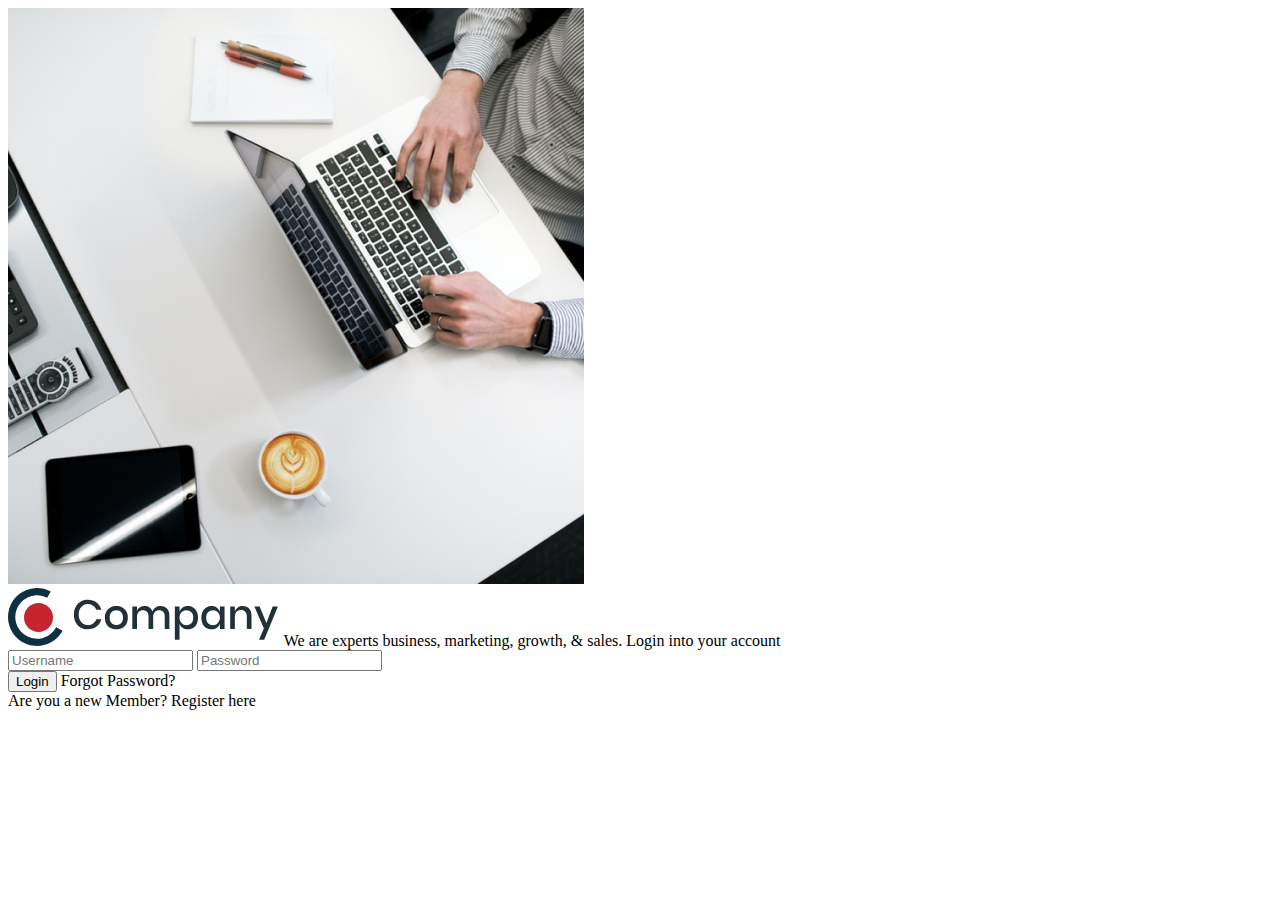
<file: HTML Training assignment/index.html>
<!--<!DOCTYPE html>
<html lang="en">
<head>
    <meta charset="UTF-8">
    <meta http-equiv="X-UA-Compatible" content="IE=edge">
    <meta name="viewport" content="width=device-width, initial-scale=1.0">
    <title>Document</title>
    <link href="C:\Users\DELL\Desktop\TS software\Tatvasoft project\HTML Training assignment\css\style.css" rel="stylesheet" type="text/css">
</head>
<body>
    <div class="container">
    <div class="image">
        <input type="image" src="C:\Users\DELL\Desktop\TS software\Tatvasoft project\HTML Training assignment\images\hero-image.png" id="i1">
    </div>
    
    <div class="login">
        <input type="image" src="C:\Users\DELL\Desktop\TS software\Tatvasoft project\HTML Training assignment\images\logo.svg" id="companyLogo">
        <h1 id="companyDiscription">We are <span style="color: red;">experts</span> in business, 
        <br>marketing, growth & sales</h1>
        <h3 id="loginAcc">Login into your account</h3>
        <br>
        <input type="text" id="uname" name="username" placeholder="Username">
        <br>
        <br>
         <input type="password" id="pwd" name="password" placeholder="Password">
        <br>
        <br>
        <input type="button" id="button" value="Login">
        <a href="/HTML Training assignment/error.html" id="forgotPassword">Forgot Password?</a><br>
        <p id="registration">Are you a new Member?&nbsp;<a href="C:\Users\DELL\Desktop\TS software\Tatvasoft project\HTML Training assignment\Registration.html" style="color: red;">Register Here</a></p>
    </div>
    </div>   
    
</body>
</html>-->
<!DOCTYPE html>
<html lang="en">
<head>
    <meta charset="UTF-8">
    <meta name="viewport" content="width=device-width, initial-scale=1.0">
    <link rel="stylesheet" href="C:\Users\DELL\Desktop\TS software\Tatvasoft project\HTML Training assignment\css\style.css">
    <link href='https://fonts.googleapis.com/css?family=Roboto' rel='stylesheet'>
    <title>Login Page</title>
</head>
<body>
    <div class="main-container">
    <div class="flex-container">
        <img src="images/hero-image.png" alt="Logo Image" class="logo-img">
        <div class="content">
            <img class="logo" src="images/logo.svg" alt="logo">
            <span class="tagline">We are <span class="expert">experts</span> business, marketing, growth, & sales.</span>
            <span class="login">Login into your account</span>
            <form class="login-form">
                <input type="text" id="username" placeholder="Username">
                <input type="text" id="password" placeholder="Password">
                <div class="submit">
                    <button class="login-btn">Login</button>
                    <a class="forgotpass">Forgot Password?</a>
                </div>
                <div class="register">
                <span class="new-member">Are you a new Member?</span>
                <a class="new-register">Register here</a>
                </div>
            </form>
        </div>
    </div>
</div>
</body>
</html>
</file>
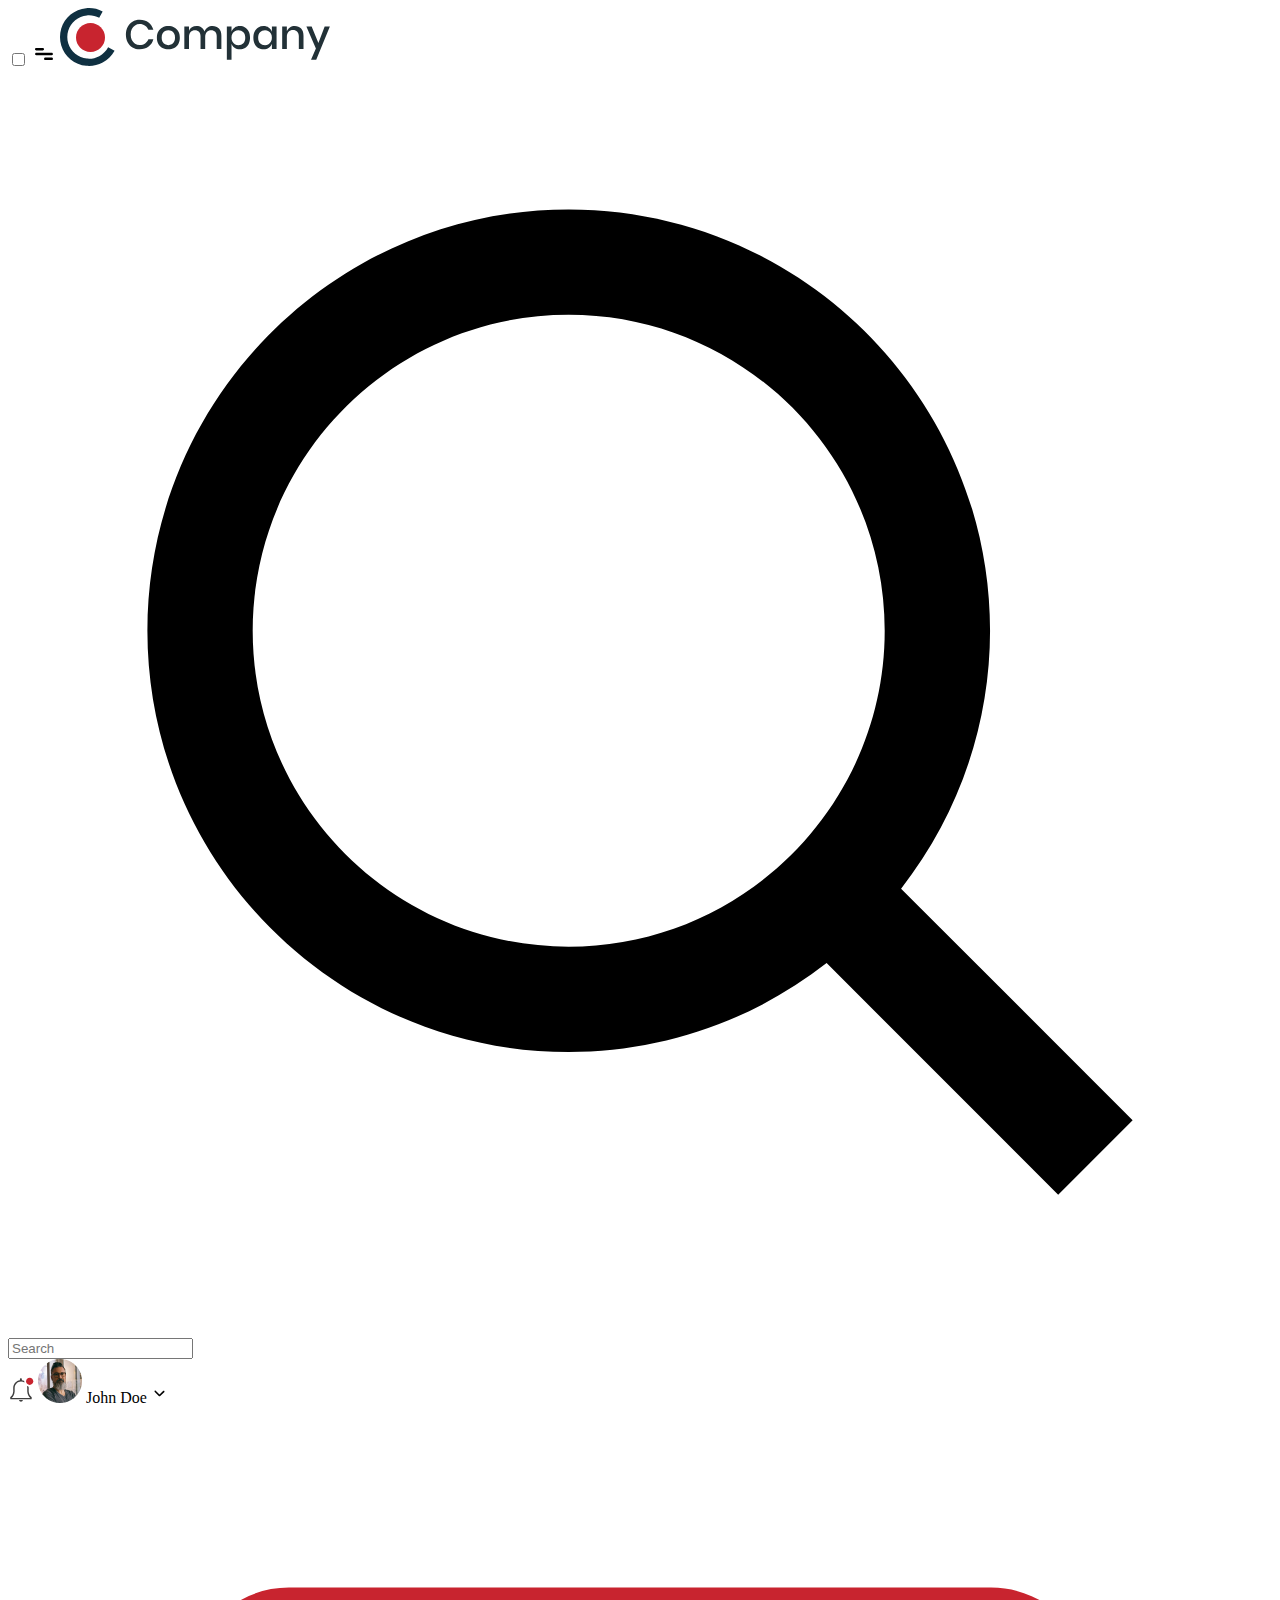
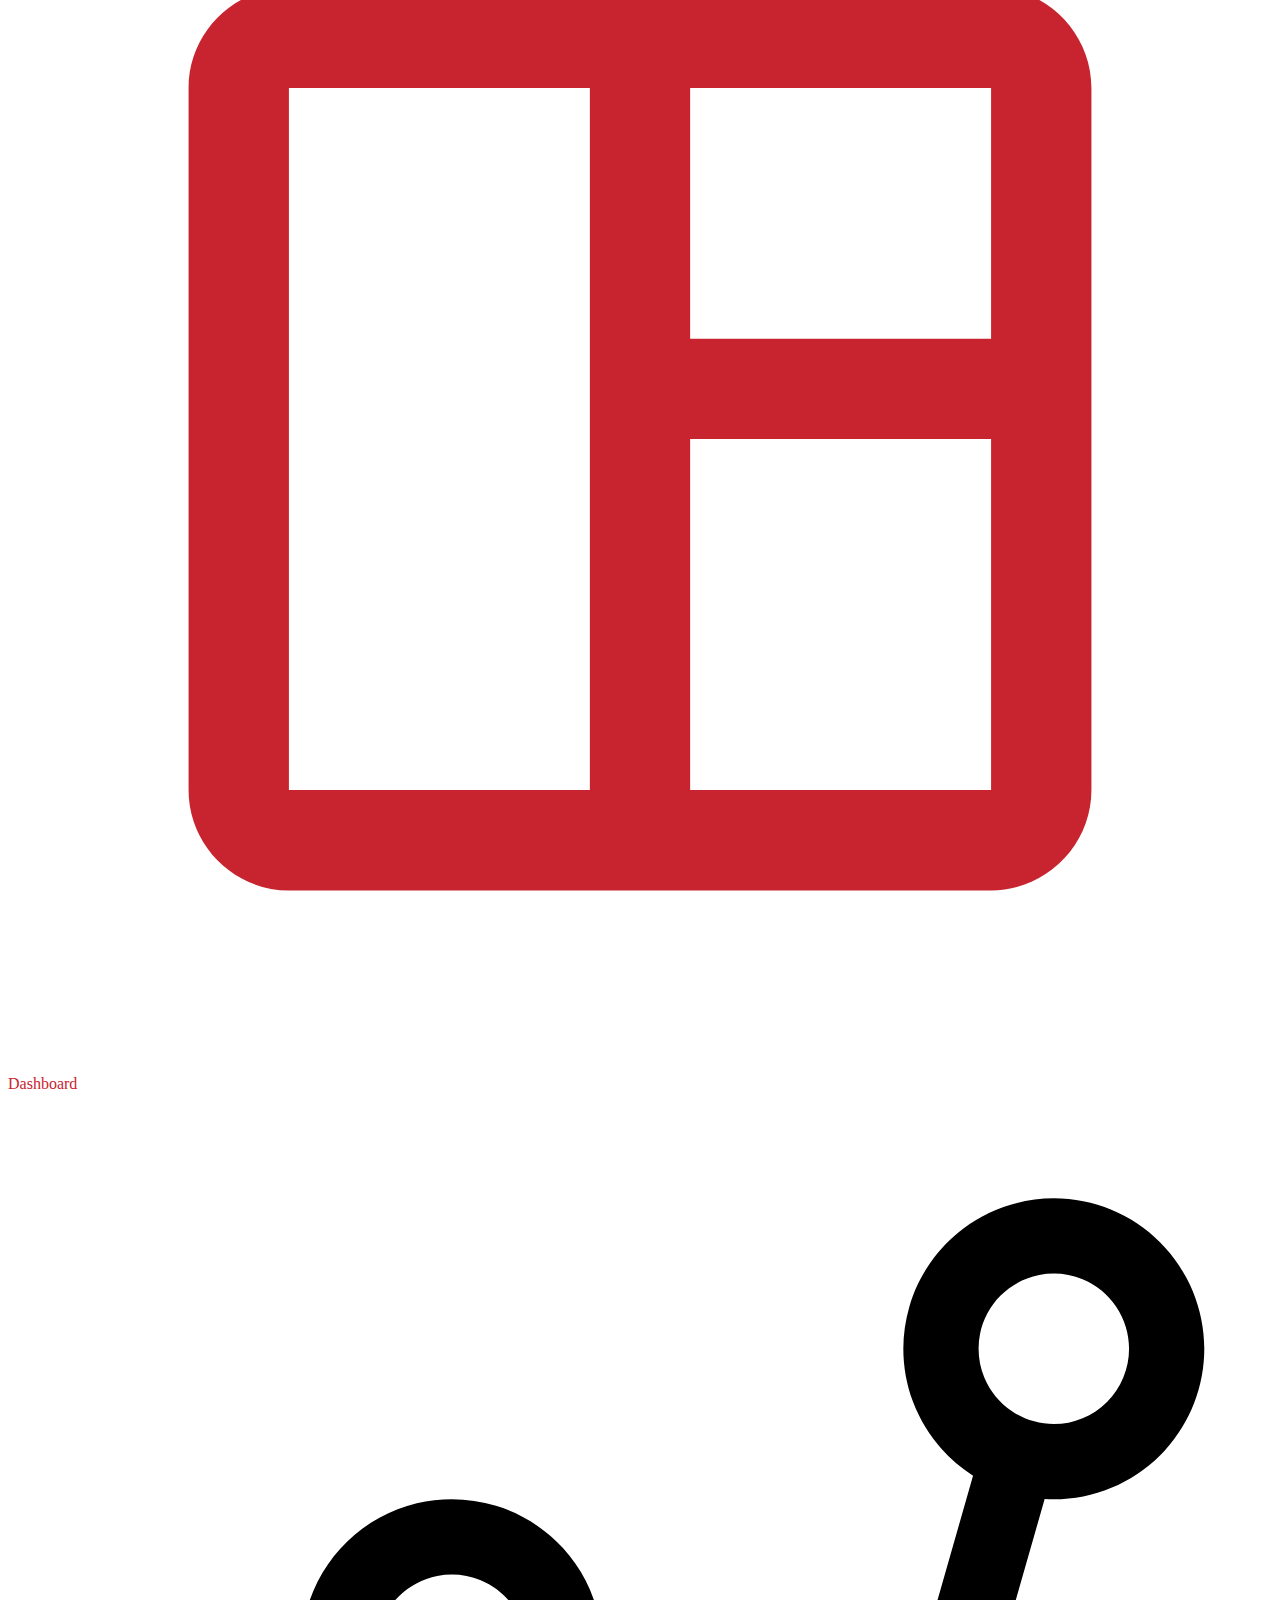
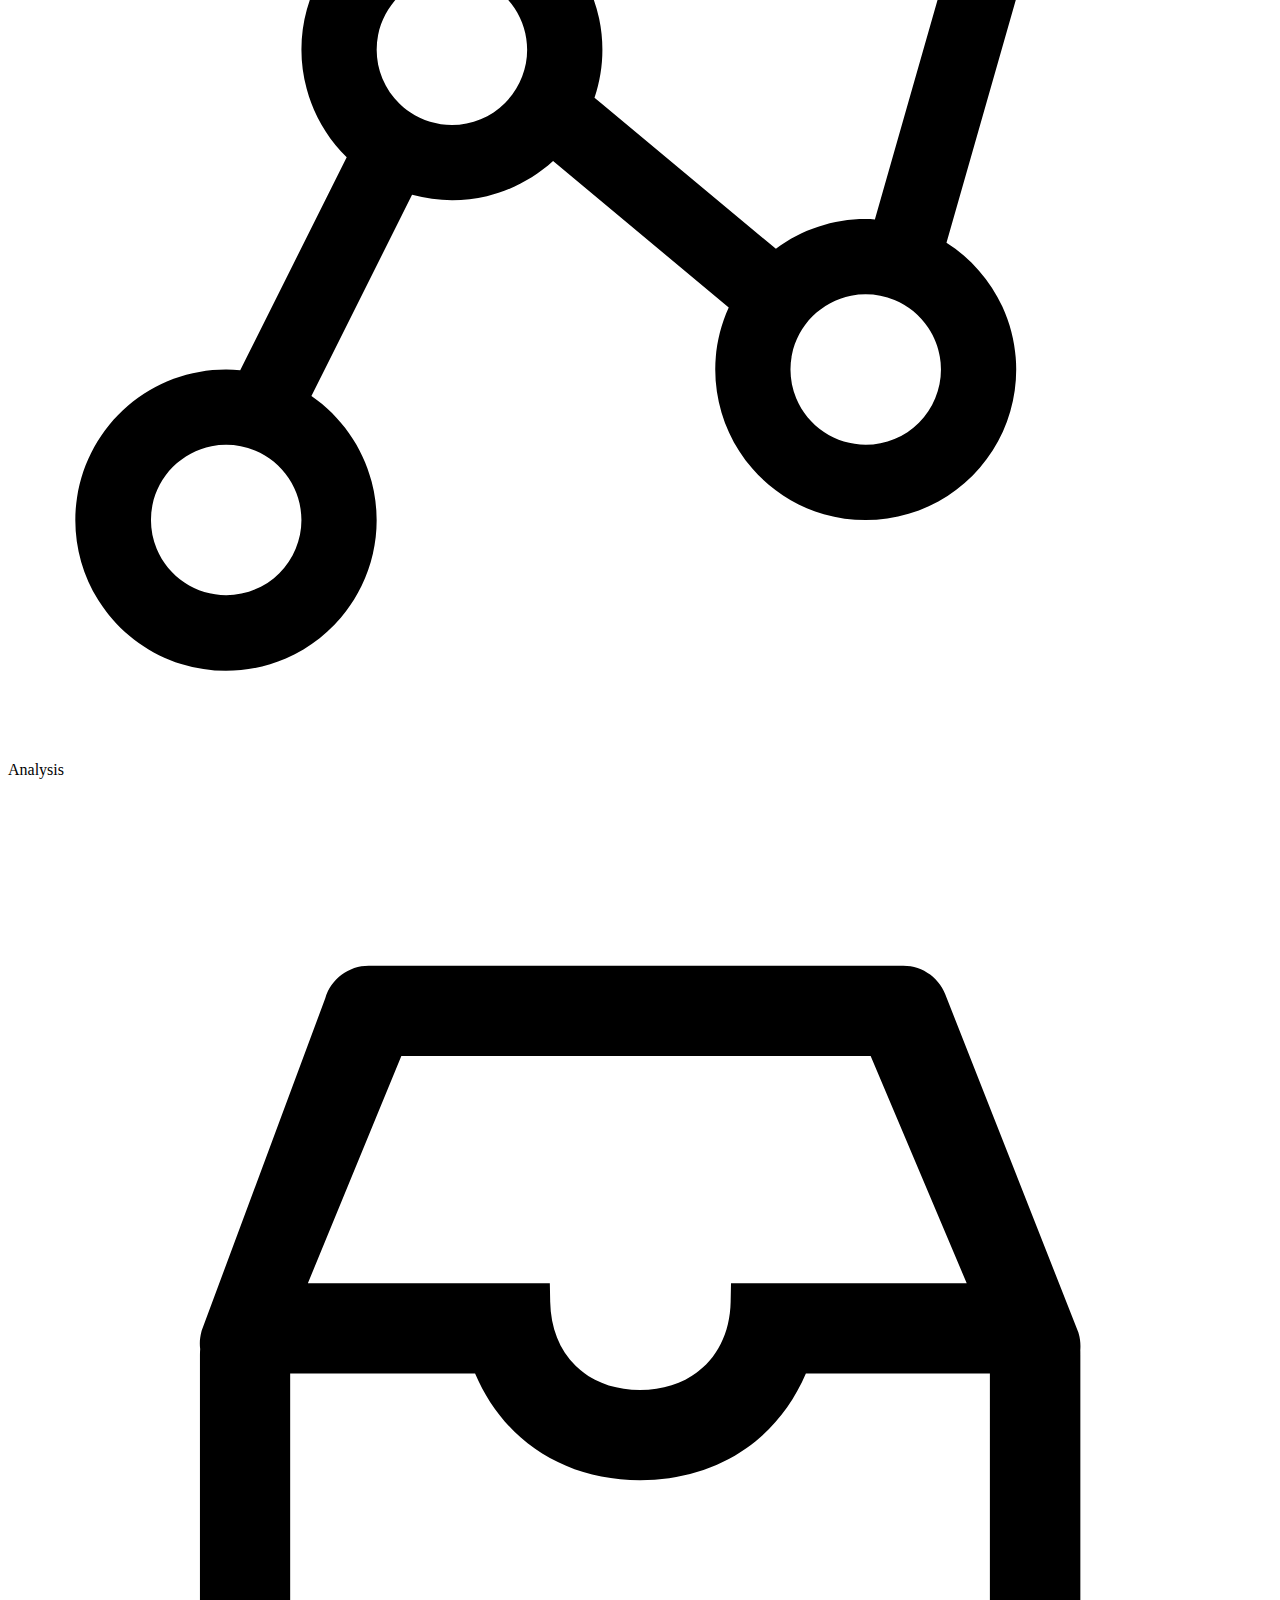
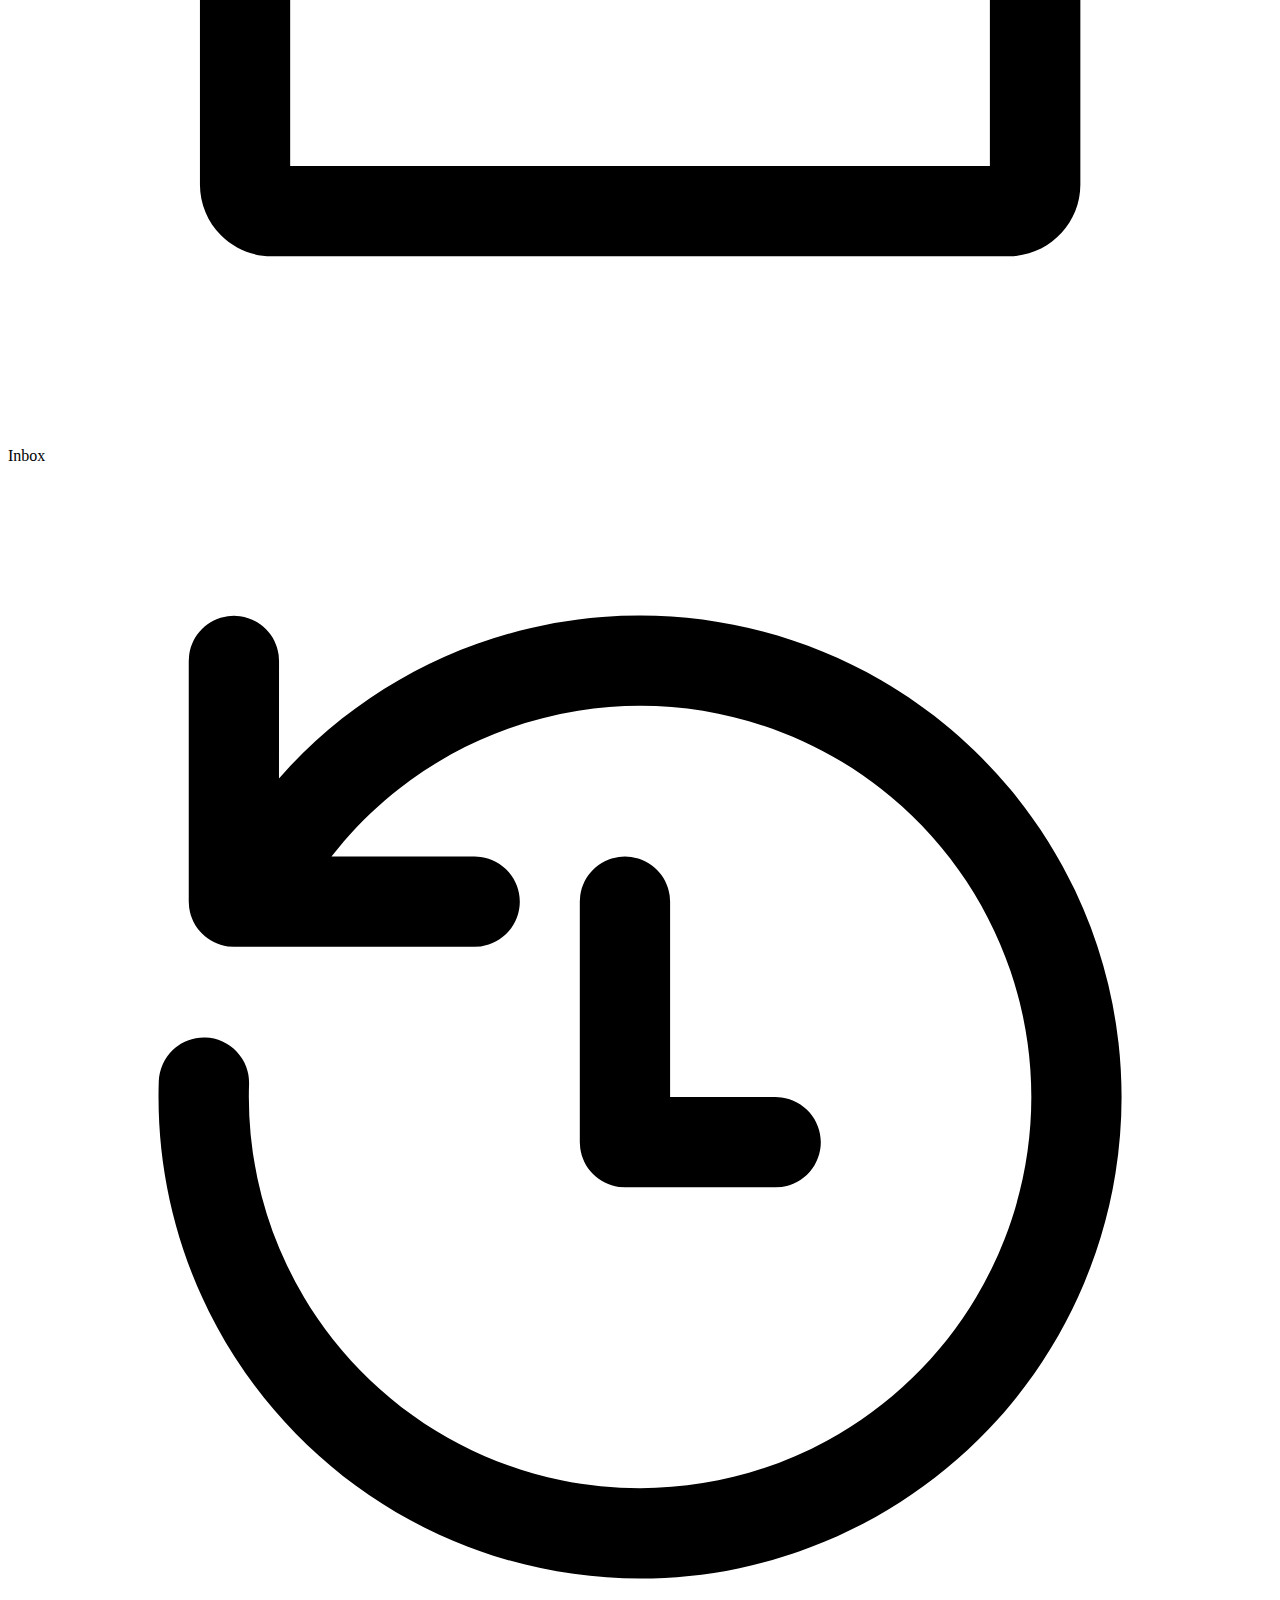
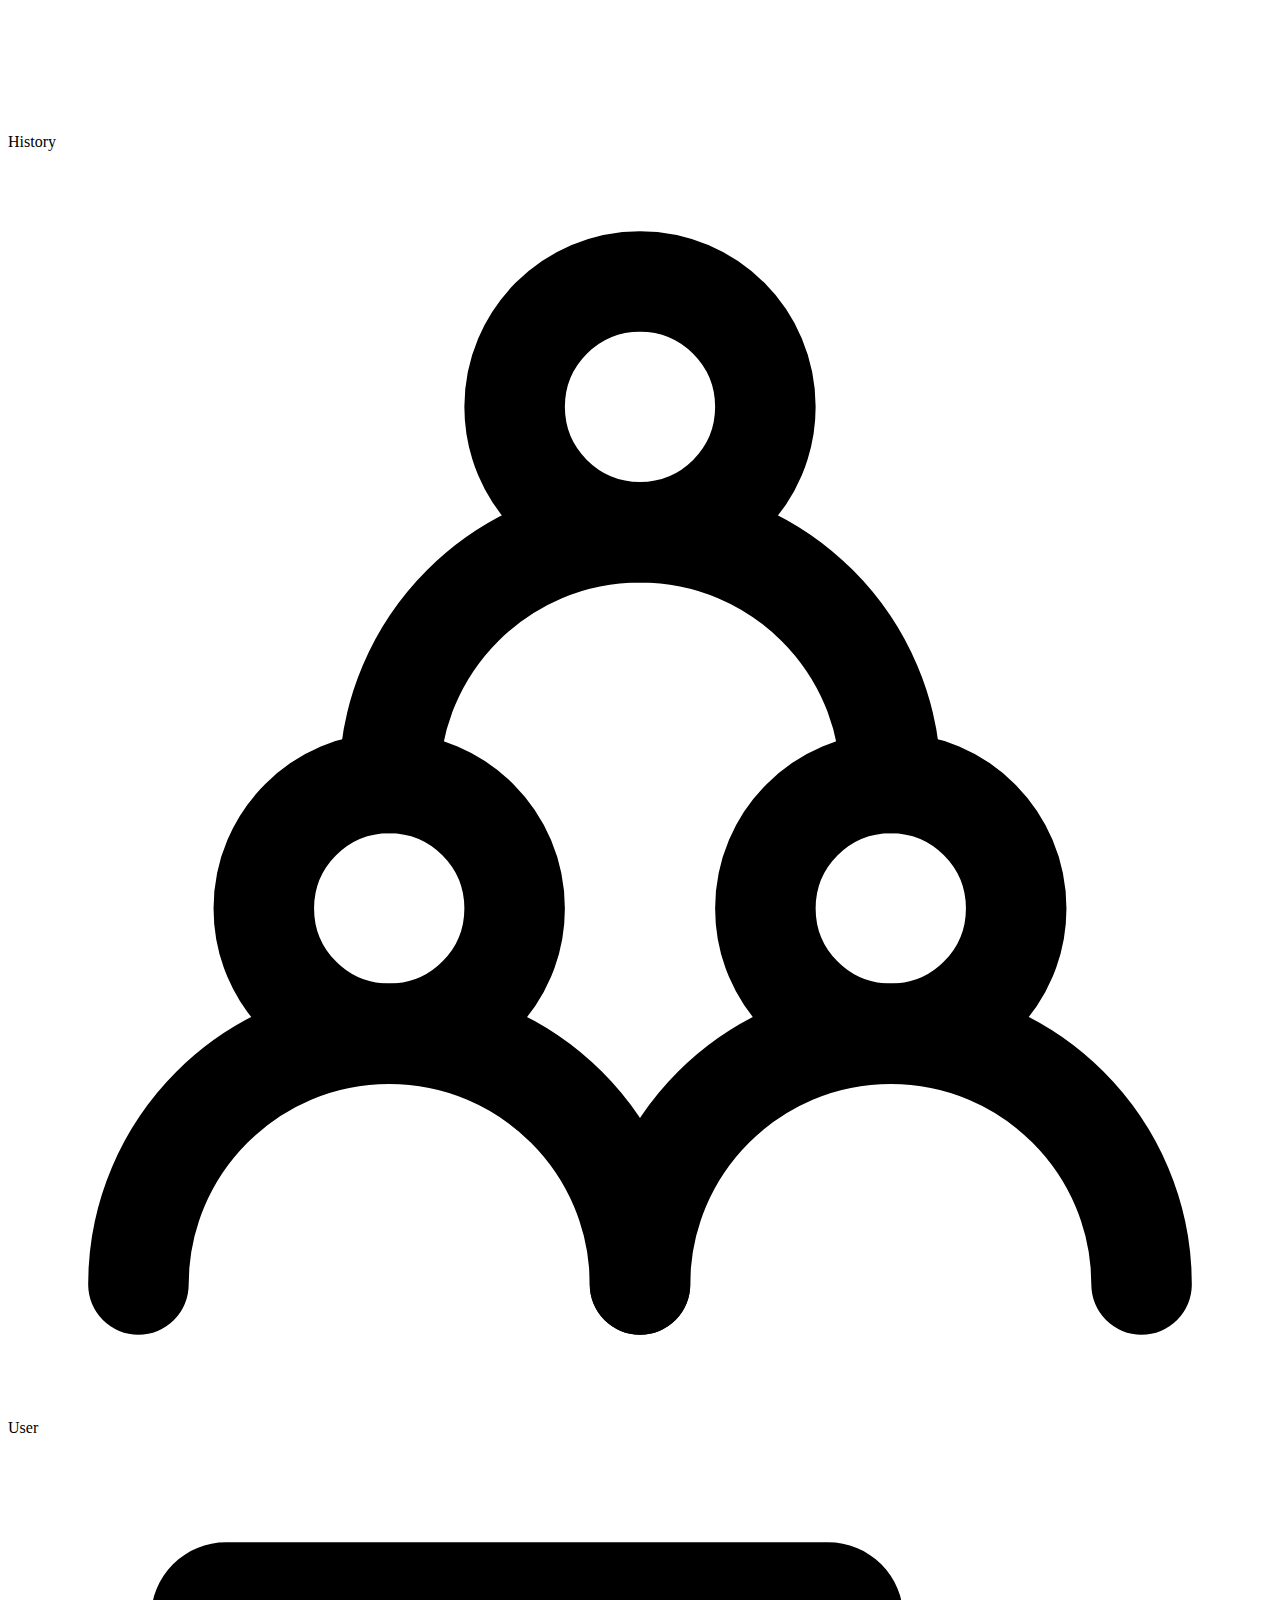
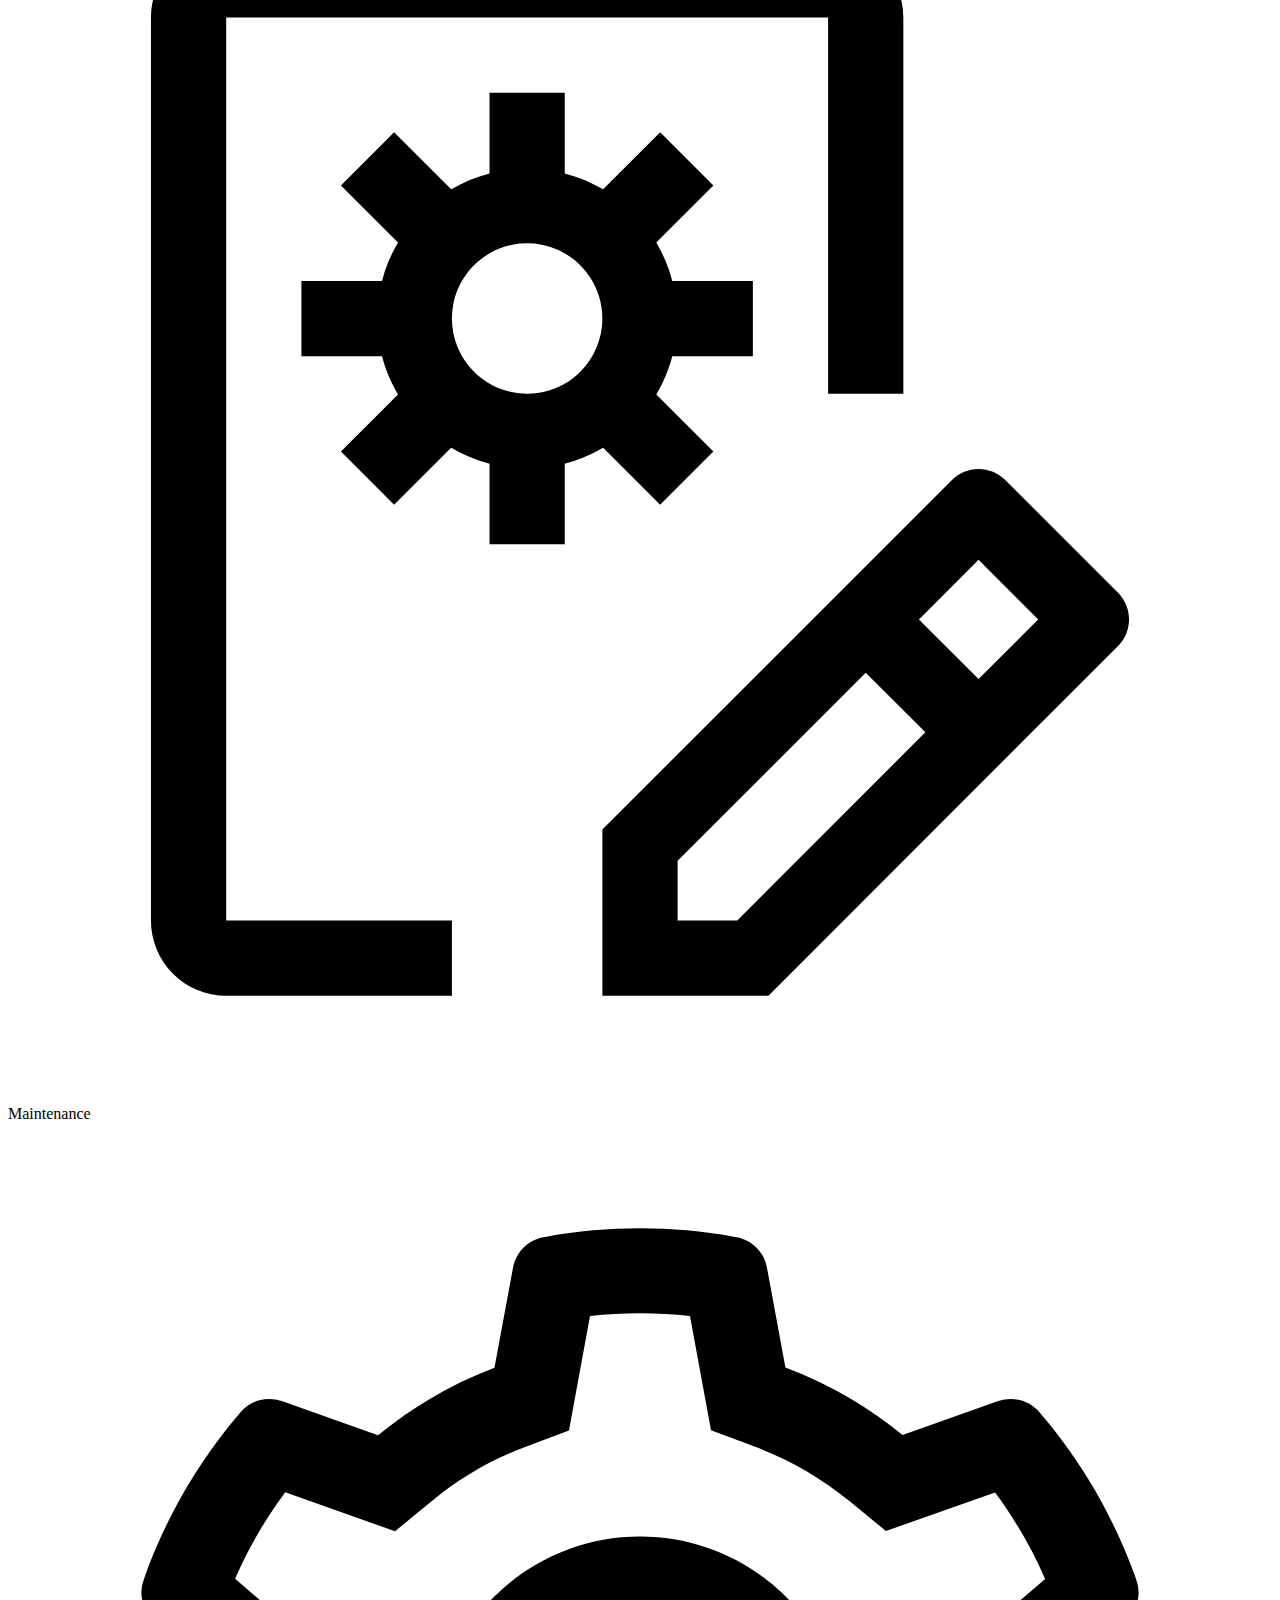
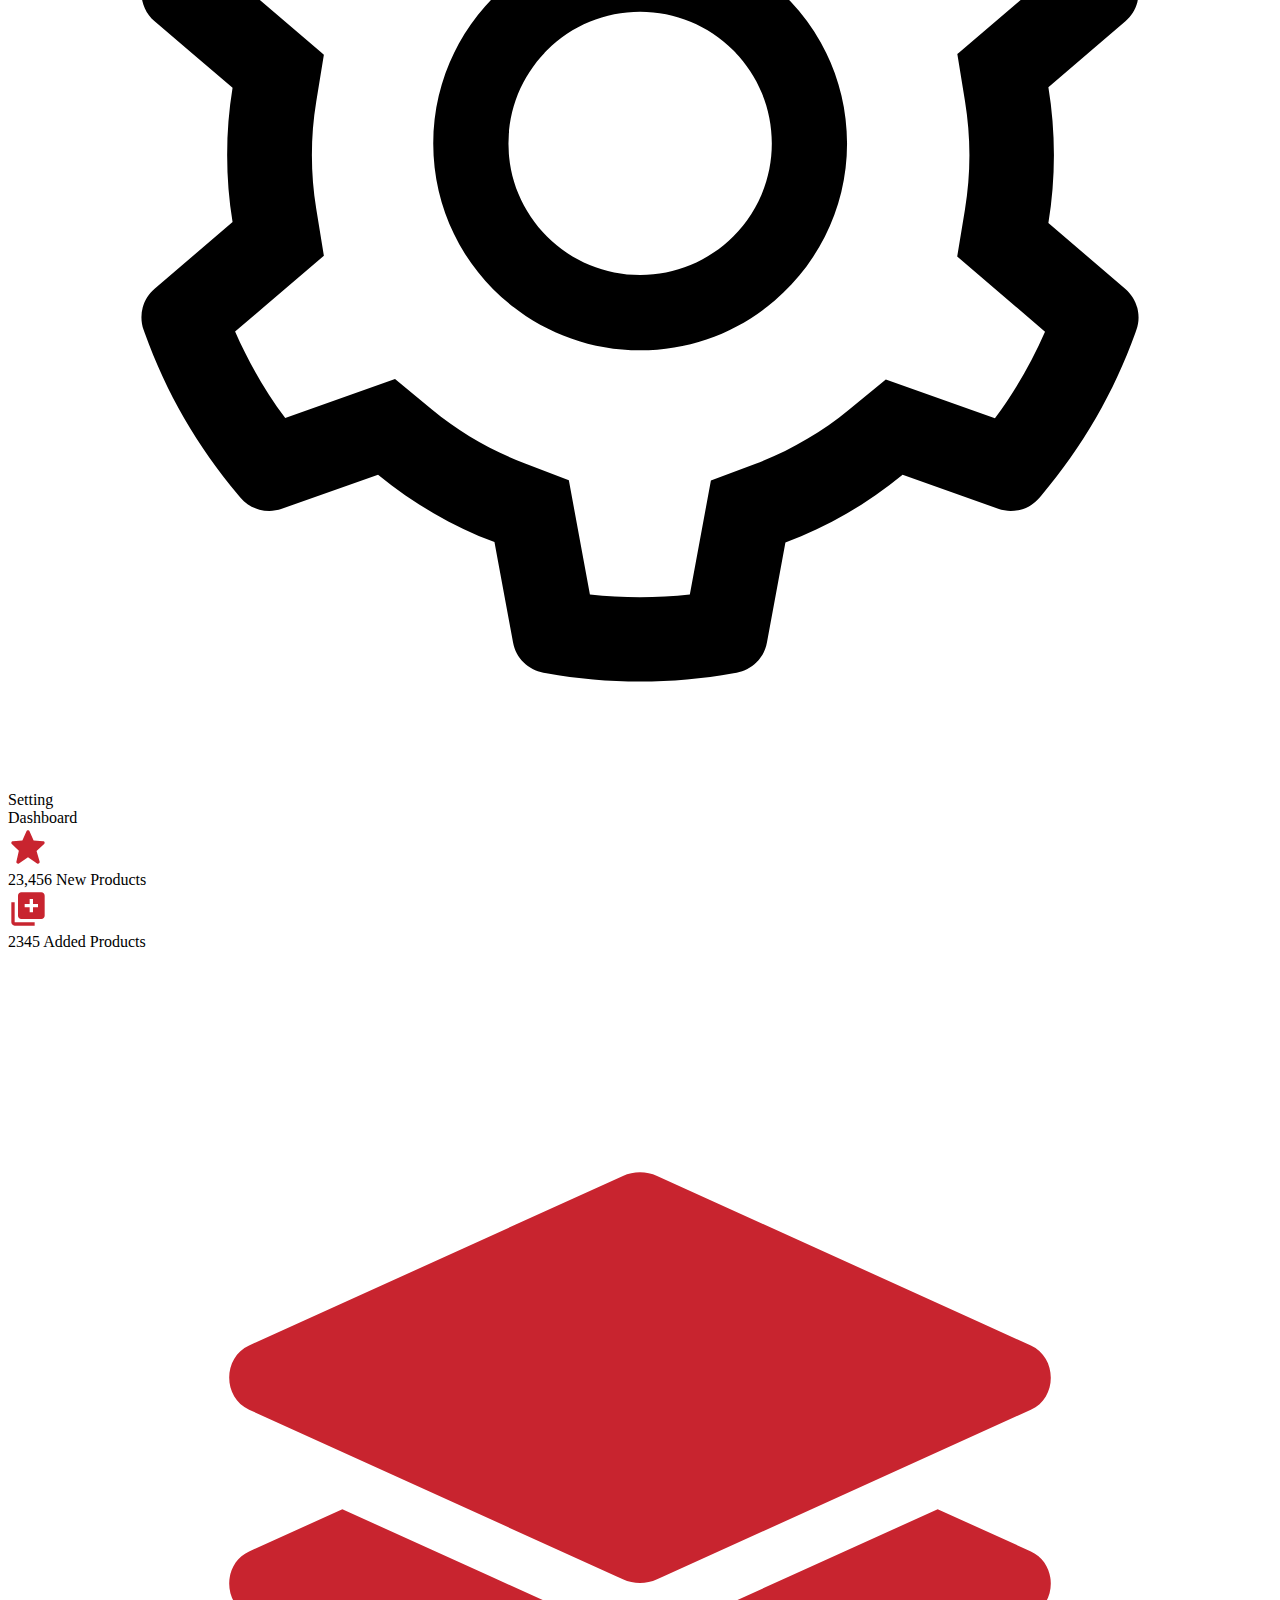
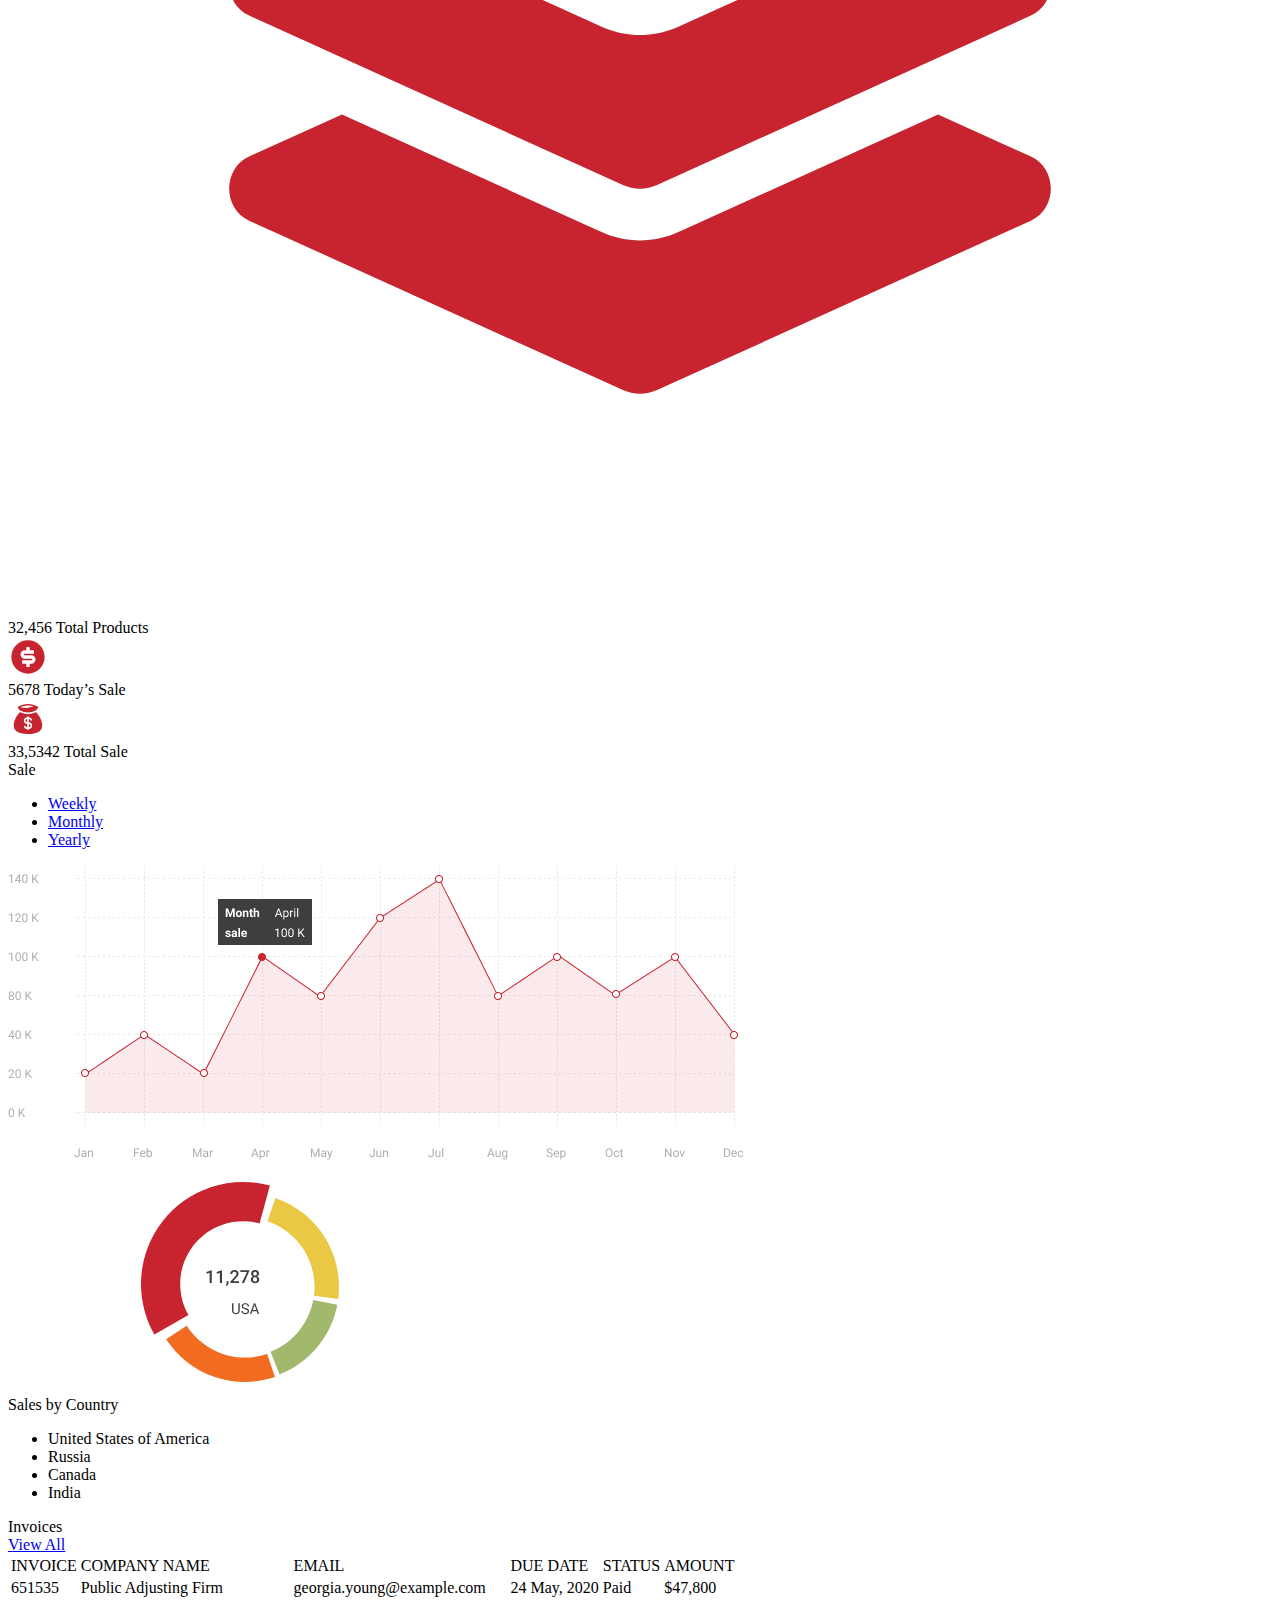
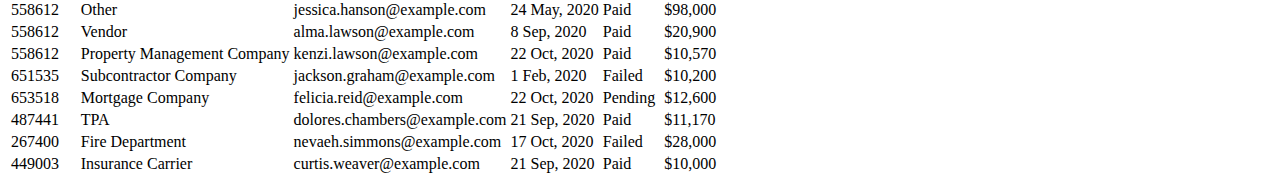
<file: HTML Training assignment/dashboard.html>
<!DOCTYPE html>
<html lang="en">
  <head>
    <meta charset="UTF-8" />
    <meta name="viewport" content="width=device-width, initial-scale=1.0" />
    <title>Dashboard</title>
    <link rel="stylesheet" href="C:\Users\DELL\Desktop\TS software\Tatvasoft project\HTML Training assignment\css\bootstrap.min.css" />
    <link rel="stylesheet" href="C:\Users\DELL\Desktop\TS software\Tatvasoft project\HTML Training assignment\css\style.css" />
    <link
      href="https://fonts.googleapis.com/css?family=Roboto"
      rel="stylesheet"
    />
    <!-- <link href='https://fonts.googleapis.com/css2?family=Roboto:wght@500' rel='stylesheet'> -->
  </head>
  <body>
    <div class="dashboard-main-container">
      <div class="dashboard-container">
        <header>
          <div class="flex-left">
            <input type="checkbox" id="check" />
            <label for="check"
              ><img src="images/menu-bar.svg" alt="menu bar" id="menu-bar" class="menu-bar"
            /></label>
            <img src="images/logo.svg" alt="logo" class="logo" id="logo" />
          </div>
          <div class="flex-right">
            <div>
              <img src="images/search-icon.svg" class="search" />
              <input type="text" placeholder="Search" class="search-txt" />
            </div>
            <div class="right-panel">
              <img src="images/notification-icon.svg" id="notification" />
              <img src="images/profile.png" class="profile" />
              <span class="profile-text">John Doe</span>
              <img src="images/downward-arrow.svg" class="arrow" />
            </div>
          </div>
        </header>
        <section class="main">
          <div class="side-bar">
            <div class="side-bar-item item-1">
              <img
                src="images/dashboard-active.svg"
                class="sidebar-item-icon"
              />
              <span class="sidebar-item-text" style="color: #c8242f"
                >Dashboard</span
              >
            </div>
            <div class="side-bar-item">
              <img src="images/graph-default.svg" class="sidebar-item-icon" />
              <span class="sidebar-item-text">Analysis</span>
            </div>
            <div class="side-bar-item">
              <img src="images/inbox-default.svg" class="sidebar-item-icon" />
              <span class="sidebar-item-text">Inbox</span>
            </div>
            <div class="side-bar-item">
              <img src="images/clock-default.svg" class="sidebar-item-icon" />
              <span class="sidebar-item-text">History</span>
            </div>
            <div class="side-bar-item">
              <img src="images/user-default.svg" class="sidebar-item-icon" />
              <span class="sidebar-item-text">User</span>
            </div>
            <div class="side-bar-item">
              <img
                src="images/maintenance-default.svg"
                class="sidebar-item-icon"
              />
              <span class="sidebar-item-text">Maintenance</span>
            </div>
            <div class="side-bar-item">
              <img src="images/setting-default.svg" class="sidebar-item-icon" />
              <span class="sidebar-item-text">Setting</span>
            </div>
          </div>
          <div class="main-dashboard">
            <div class="heading">Dashboard</div>
            <div class="product-list">
              <div class="product-item">
                <div class="product-content">
                  <img src="images/star.svg" class="icon" />
                  <div class="details">
                    <span class="num">23,456</span>
                    <span>New Products</span>
                  </div>
                </div>
              </div>
              <div class="product-item">
                <div class="product-content">
                  <img src="images/new-product.svg" class="icon" />
                  <div class="details">
                    <span class="num">2345</span>
                    <span>Added Products</span>
                  </div>
                </div>
              </div>
              <div class="product-item">
                <div class="product-content">
                  <img src="images/total-product.svg" class="icon" />
                  <div class="details">
                    <span class="num">32,456</span>
                    <span>Total Products</span>
                  </div>
                </div>
              </div>
              <div class="product-item">
                <div class="product-content">
                  <img src="images/dollar-filled.svg" class="icon" />
                  <div class="details">
                    <span class="num">5678</span>
                    <span>Today’s Sale</span>
                  </div>
                </div>
              </div>
              <div class="product-item">
                <div class="product-content">
                  <img src="images/money-bag.svg" class="icon" />
                  <div class="details">
                    <span class="num">33,5342</span>
                    <span>Total Sale</span>
                  </div>
                </div>
              </div>
            </div>
            <div class="sales-section">
              <div class="sale">
                <div class="sale-nav">
                  <div class="sale-text">Sale</div>
                  <ul class="navbar">
                    <li class="navbar-item">
                      <a class="navbar-link deactive" href="#">Weekly</a>
                    </li>
                    <li class="navbar-item">
                      <a class="navbar-link deactive" href="#">Monthly</a>
                    </li>
                    <li class="navbar-item">
                      <a class="navbar-link activate" href="#">Yearly</a>
                    </li>
                  </ul>
                </div>
                <div class="sale-chart">
                  <img src="images/data-graph.png" alt="Data-graph" />
                </div>
              </div>
              <div class="sale-by-country">
                <span class="sale-by-country-text"> Sales by Country </span>
                <img src="images/pie-chart.svg" class="chart" />
                <ul id="ul-chart-list">
                  <li id="USA"><span>United States of America</span></li>
                  <li id="Russia"><span>Russia</span></li>
                  <li id="Canada"><span>Canada</span></li>
                  <li id="India"><span>India</span></li>
                </ul>
              </div>
            </div>
            <div class="invoices">
              <div class="invoices-header">
                <div class="invoices-text">Invoices</div>
                <a class="view-all" href="#">View All</a>
              </div>
              <div class="table-responsive">
                <table class="table custom-table">
                  <tbody>
                    <tr class="table-header">
                      <td scope="col">INVOICE</td>
                      <td scope="col">COMPANY NAME</td>
                      <td scope="col">EMAIL</td>
                      <td scope="col">DUE DATE</td>
                      <td scope="col">STATUS</td>
                      <td scope="col">AMOUNT</td>
                    </tr>
                    <tr class="data">
                      <td>651535</td>
                      <td>Public Adjusting Firm</td>
                      <td>georgia.young@example.com</td>
                      <td>24 May, 2020</td>
                      <td><div class="paid">Paid</div></td>
                      <td>$47,800</td>
                    </tr>
                    <tr class="data">
                      <td>558612</td>
                      <td>Other</td>
                      <td>jessica.hanson@example.com</td>
                      <td>24 May, 2020</td>
                      <td><div class="paid">Paid</div></td>
                      <td>$98,000</td>
                    </tr>
                    <tr class="data">
                      <td>558612</td>
                      <td>Vendor</td>
                      <td>alma.lawson@example.com</td>
                      <td>8 Sep, 2020</td>
                      <td><div class="paid">Paid</div></td>
                      <td>$20,900</td>
                    </tr>
                    <tr class="data">
                      <td>558612</td>
                      <td>Property Management Company</td>
                      <td>kenzi.lawson@example.com</td>
                      <td>22 Oct, 2020</td>
                      <td><div class="paid">Paid</div></td>
                      <td>$10,570</td>
                    </tr>
                    <tr class="data">
                      <td>651535</td>
                      <td>Subcontractor Company</td>
                      <td>jackson.graham@example.com</td>
                      <td>1 Feb, 2020</td>
                      <td><div class="failed">Failed</div></td>
                      <td>$10,200</td>
                    </tr>
                    <tr class="data">
                      <td>653518</td>
                      <td>Mortgage Company</td>
                      <td>felicia.reid@example.com</td>
                      <td>22 Oct, 2020</td>
                      <td><div class="pending">Pending</div></td>
                      <td>$12,600</td>
                    </tr>
                    <tr class="data">
                      <td>487441</td>
                      <td>TPA</td>
                      <td>dolores.chambers@example.com</td>
                      <td>21 Sep, 2020</td>
                      <td><div class="paid">Paid</div></td>
                      <td>$11,170</td>
                    </tr>
                    <tr class="data">
                      <td>267400</td>
                      <td>Fire Department</td>
                      <td>nevaeh.simmons@example.com</td>
                      <td>17 Oct, 2020</td>
                      <td><div class="failed">Failed</div></td>
                      <td>$28,000</td>
                    </tr>
                    <tr class="data" id="last-row">
                      <td>449003</td>
                      <td>Insurance Carrier</td>
                      <td>curtis.weaver@example.com</td>
                      <td>21 Sep, 2020</td>
                      <td><div class="paid">Paid</div></td>
                      <td>$10,000</td>
                    </tr>
                  </tbody>
                </table>
              </div>
            </div>
          </div>
        </section>
      </div>
    </div>
  </body>
</html>
</file>
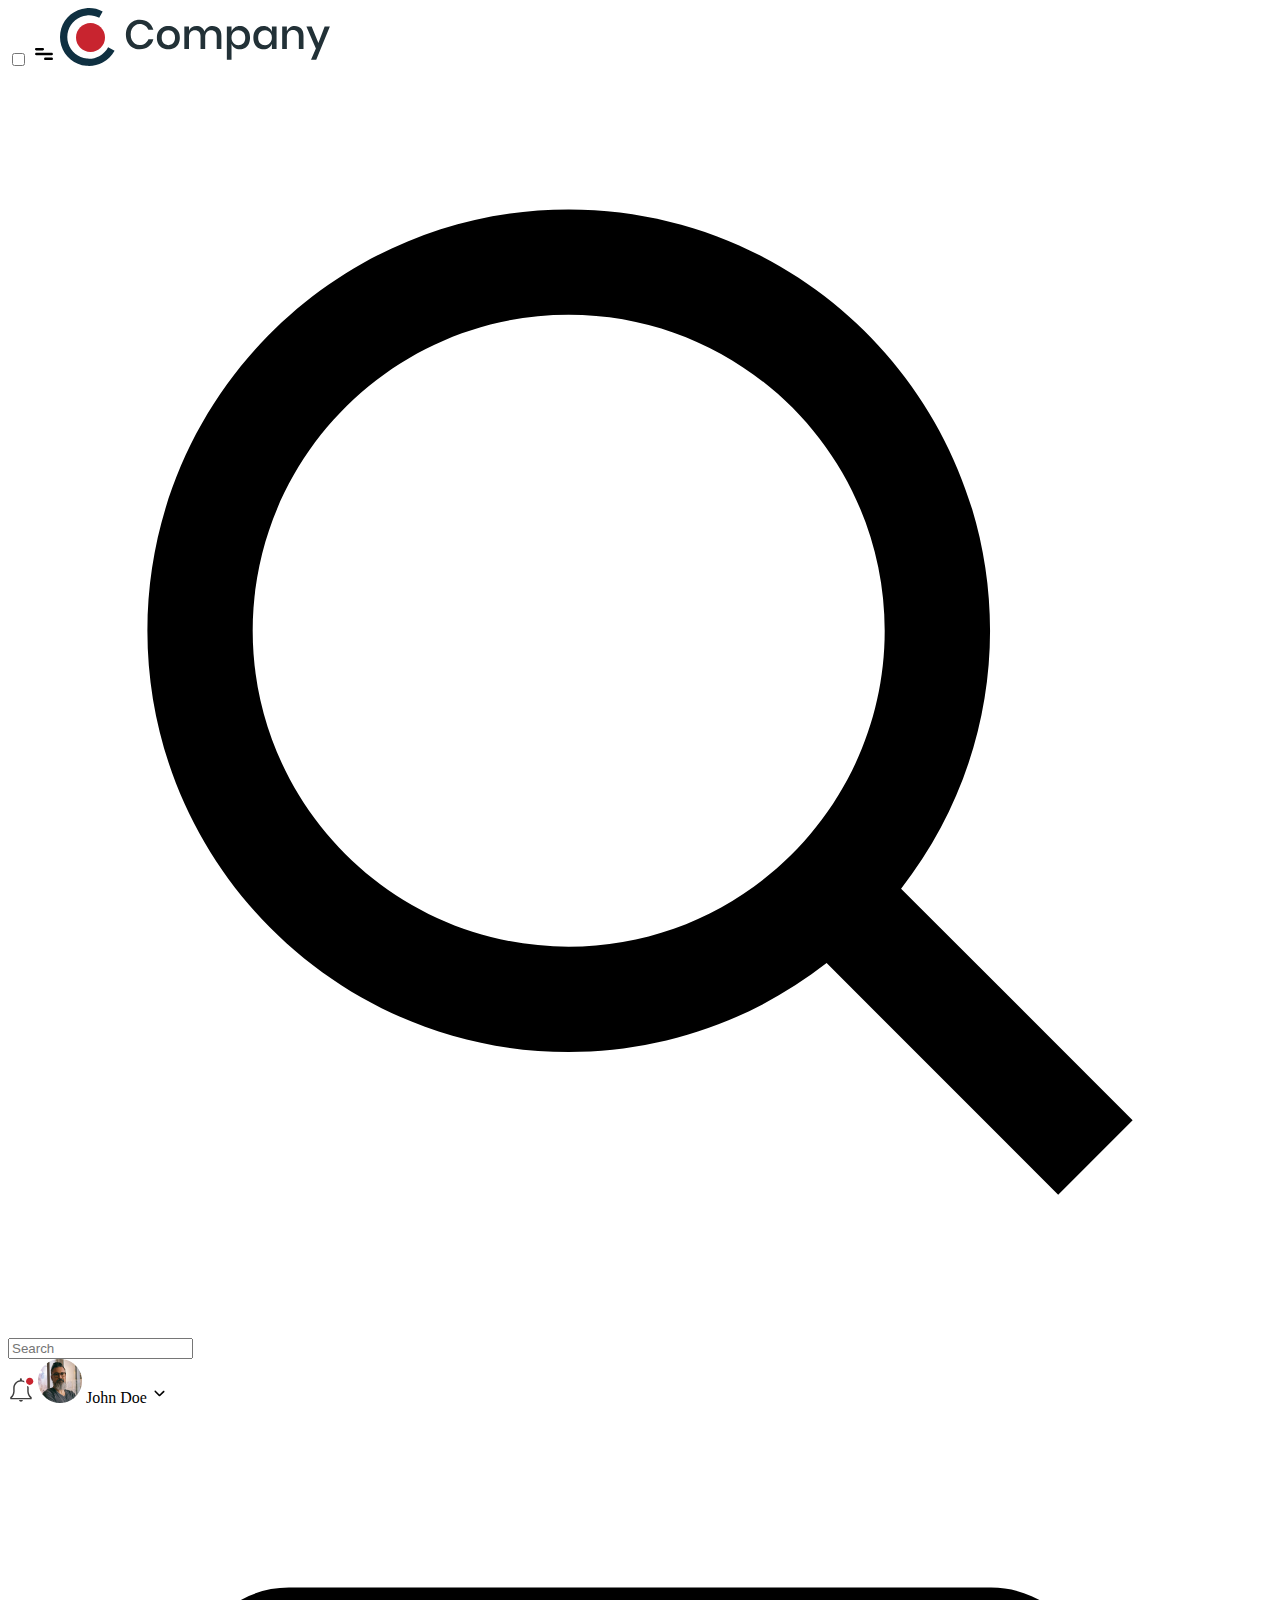
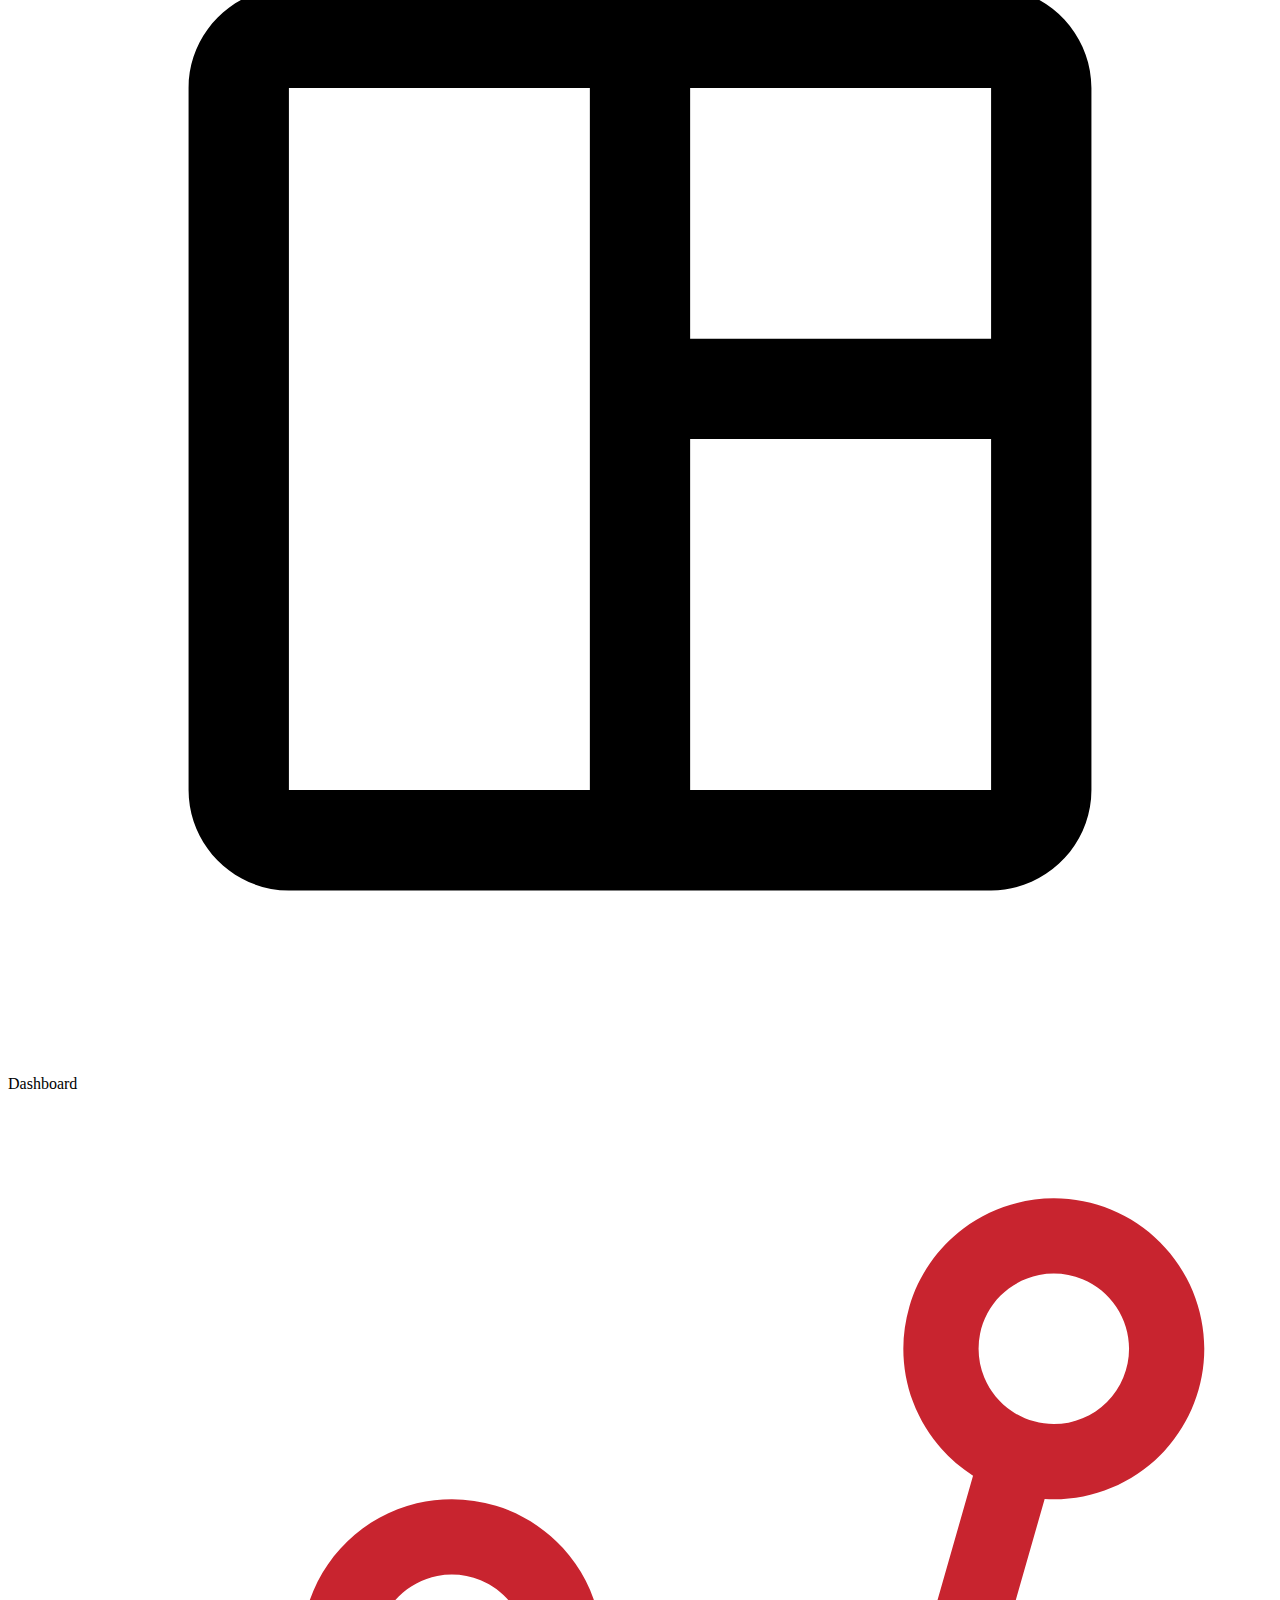
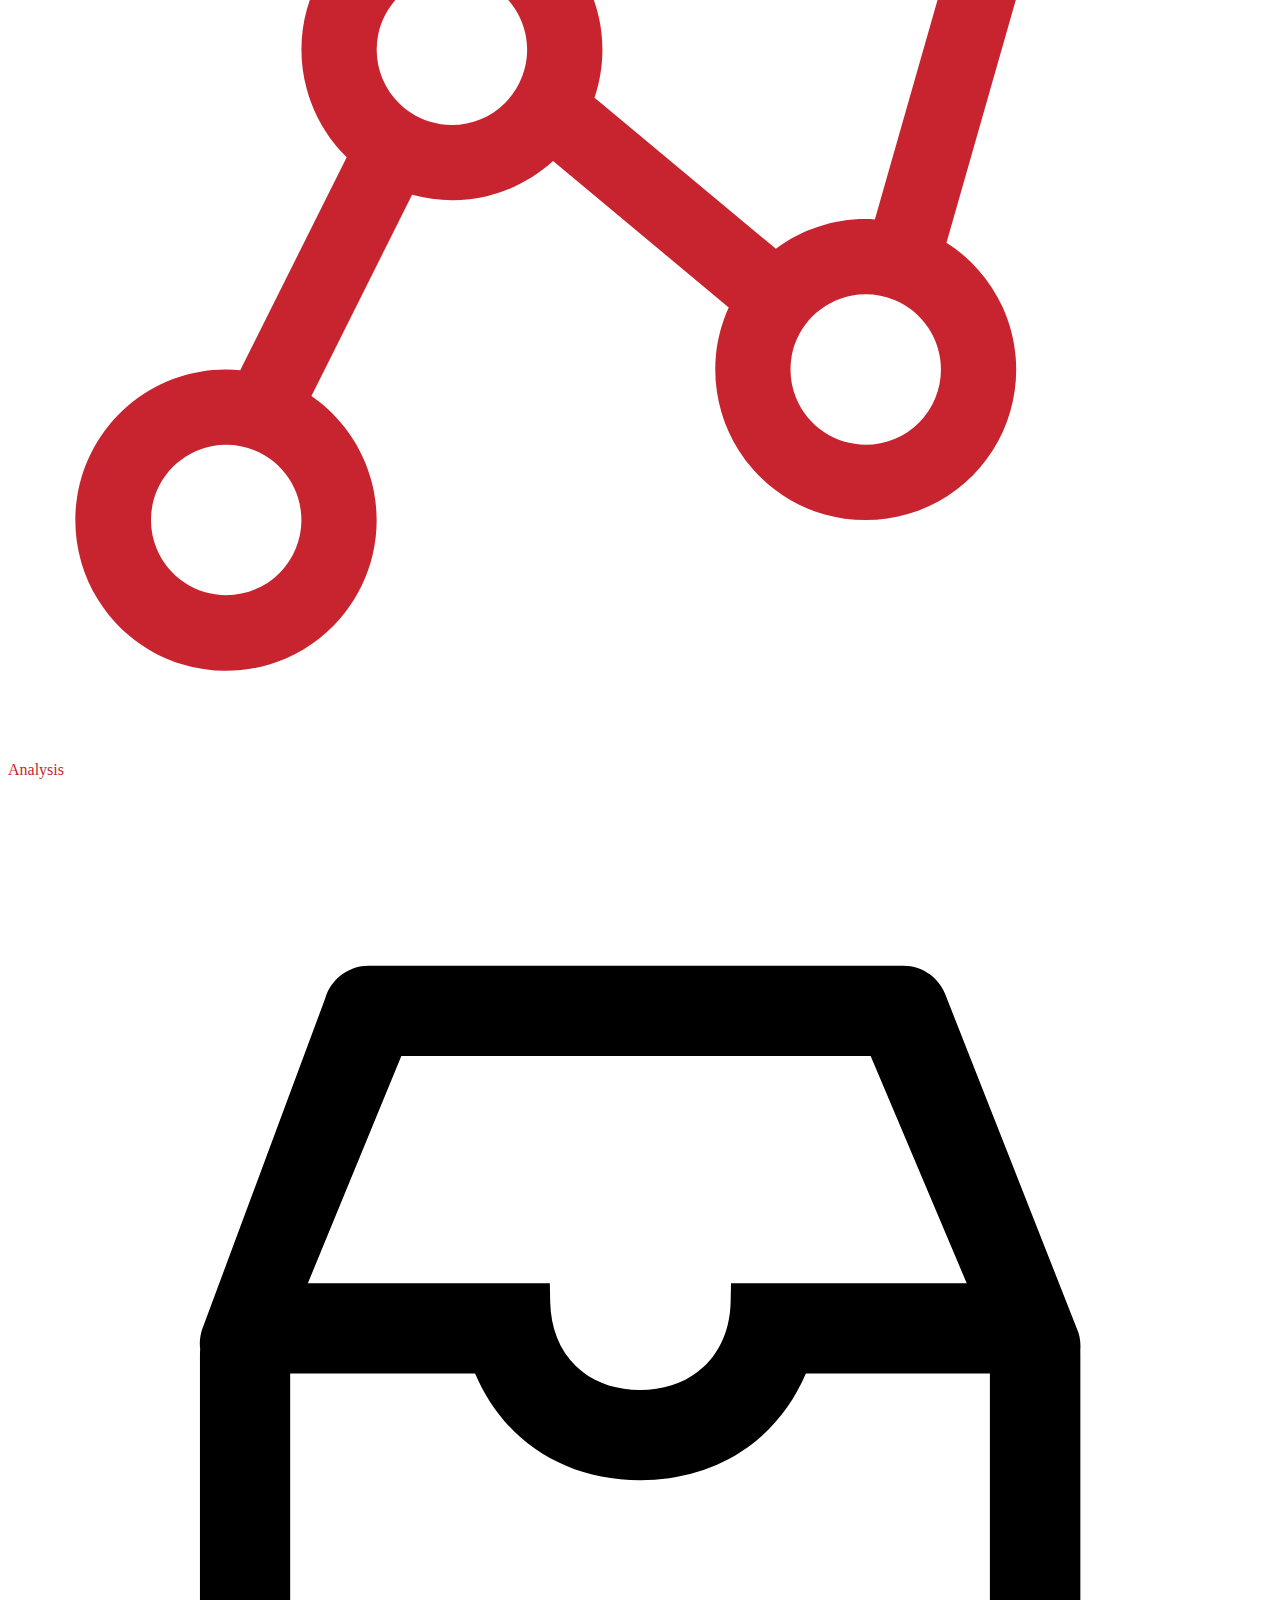
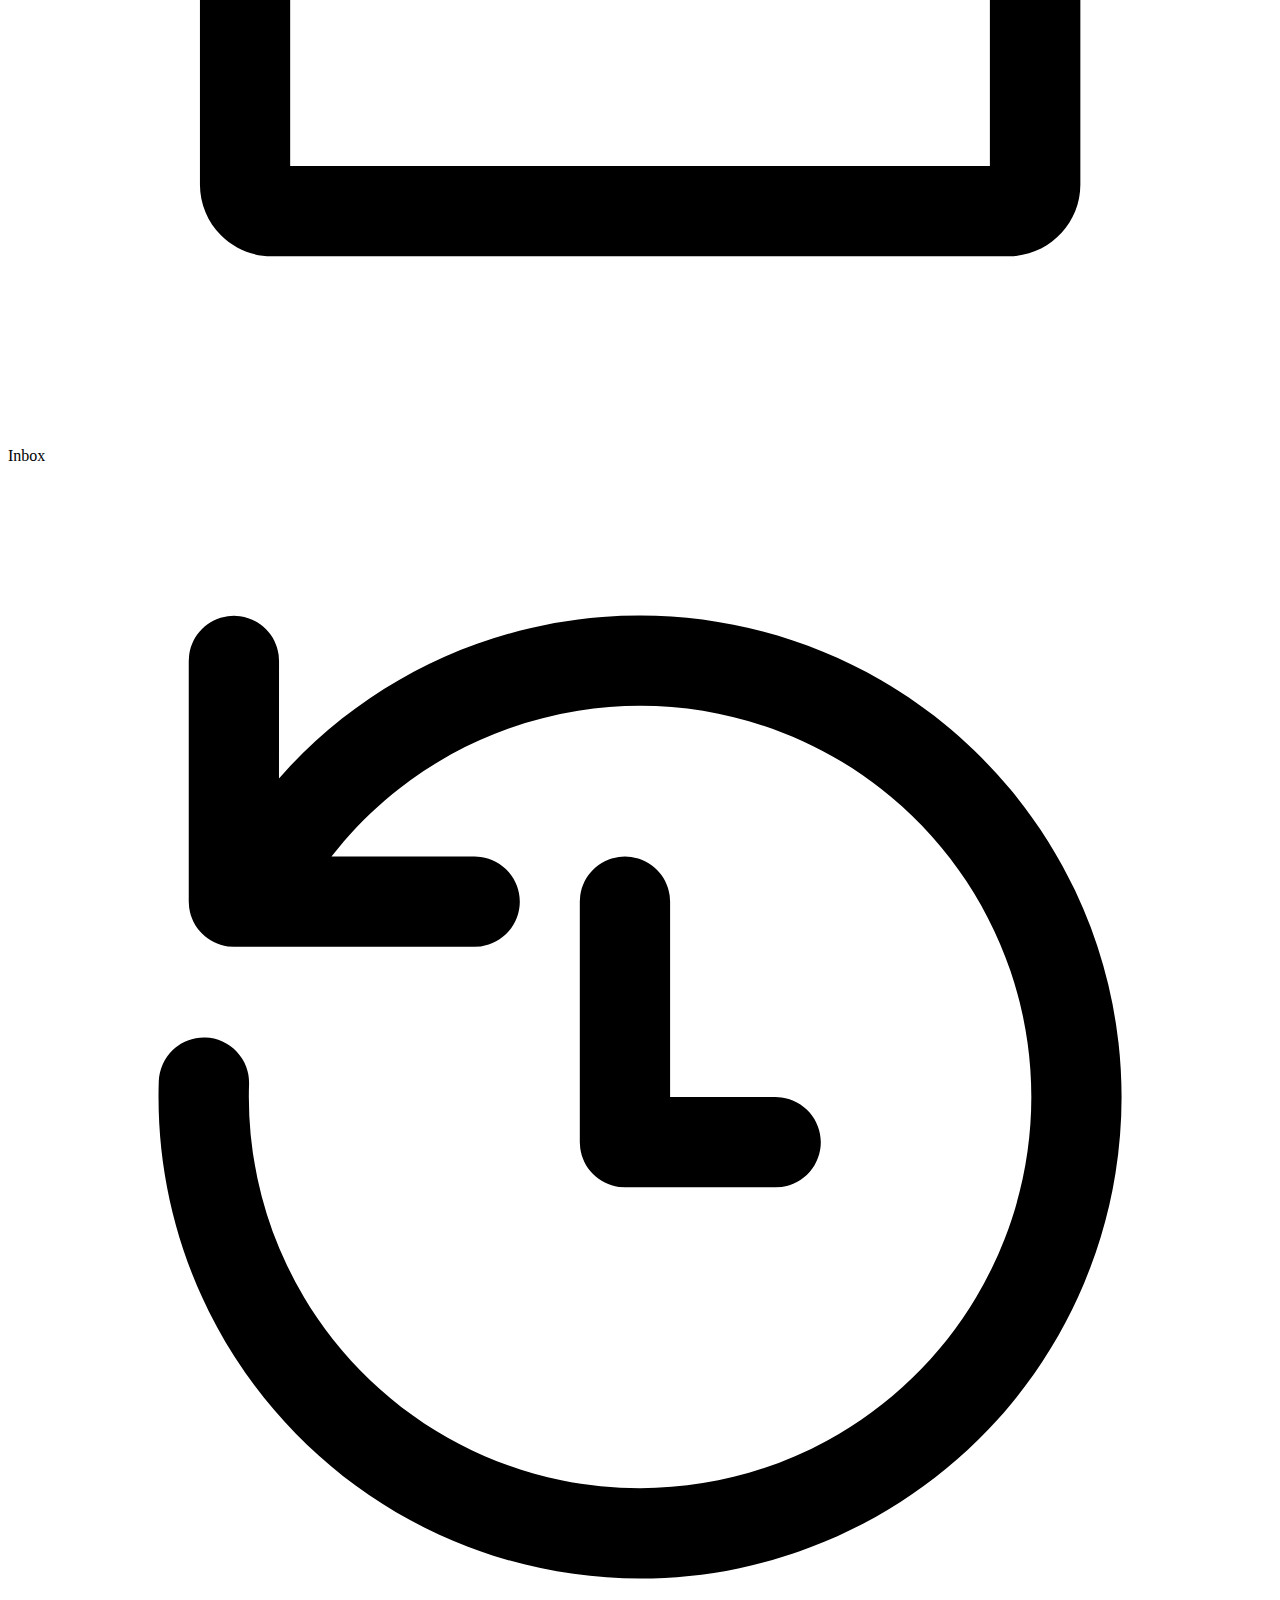
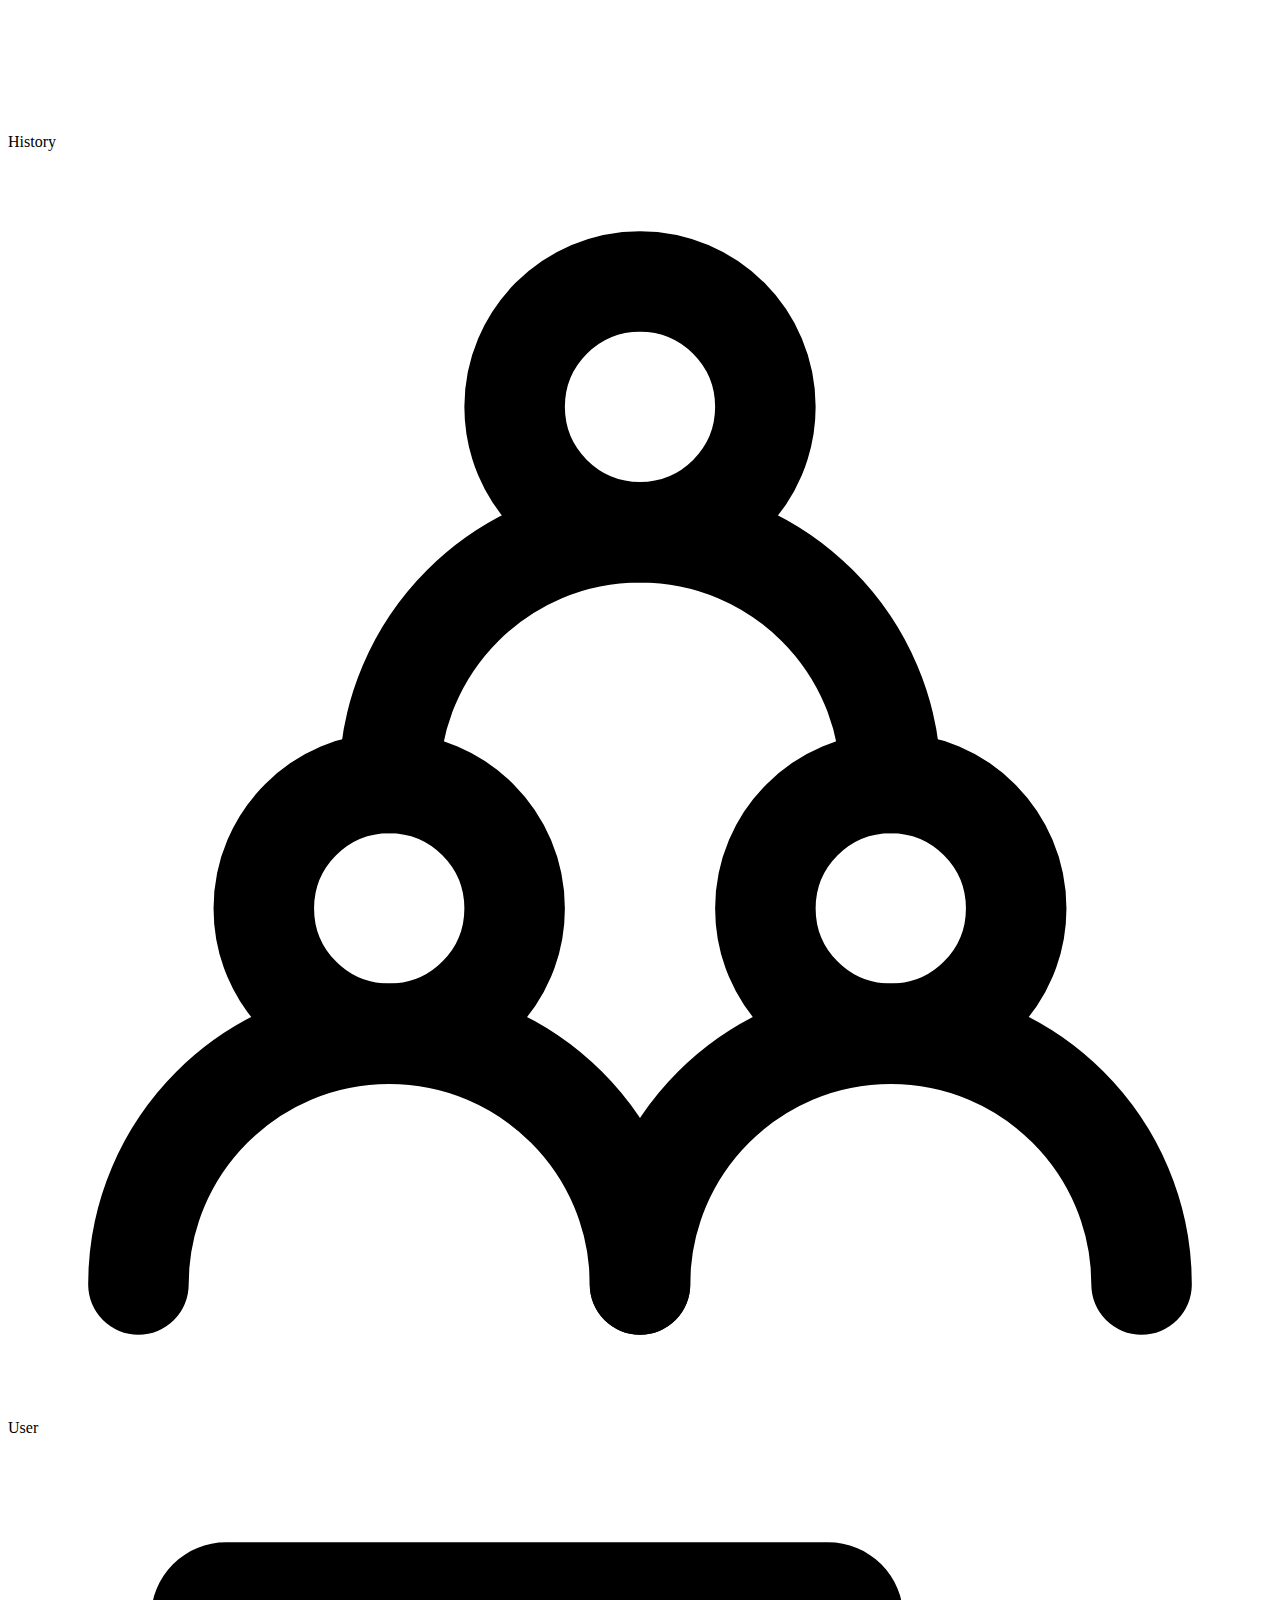
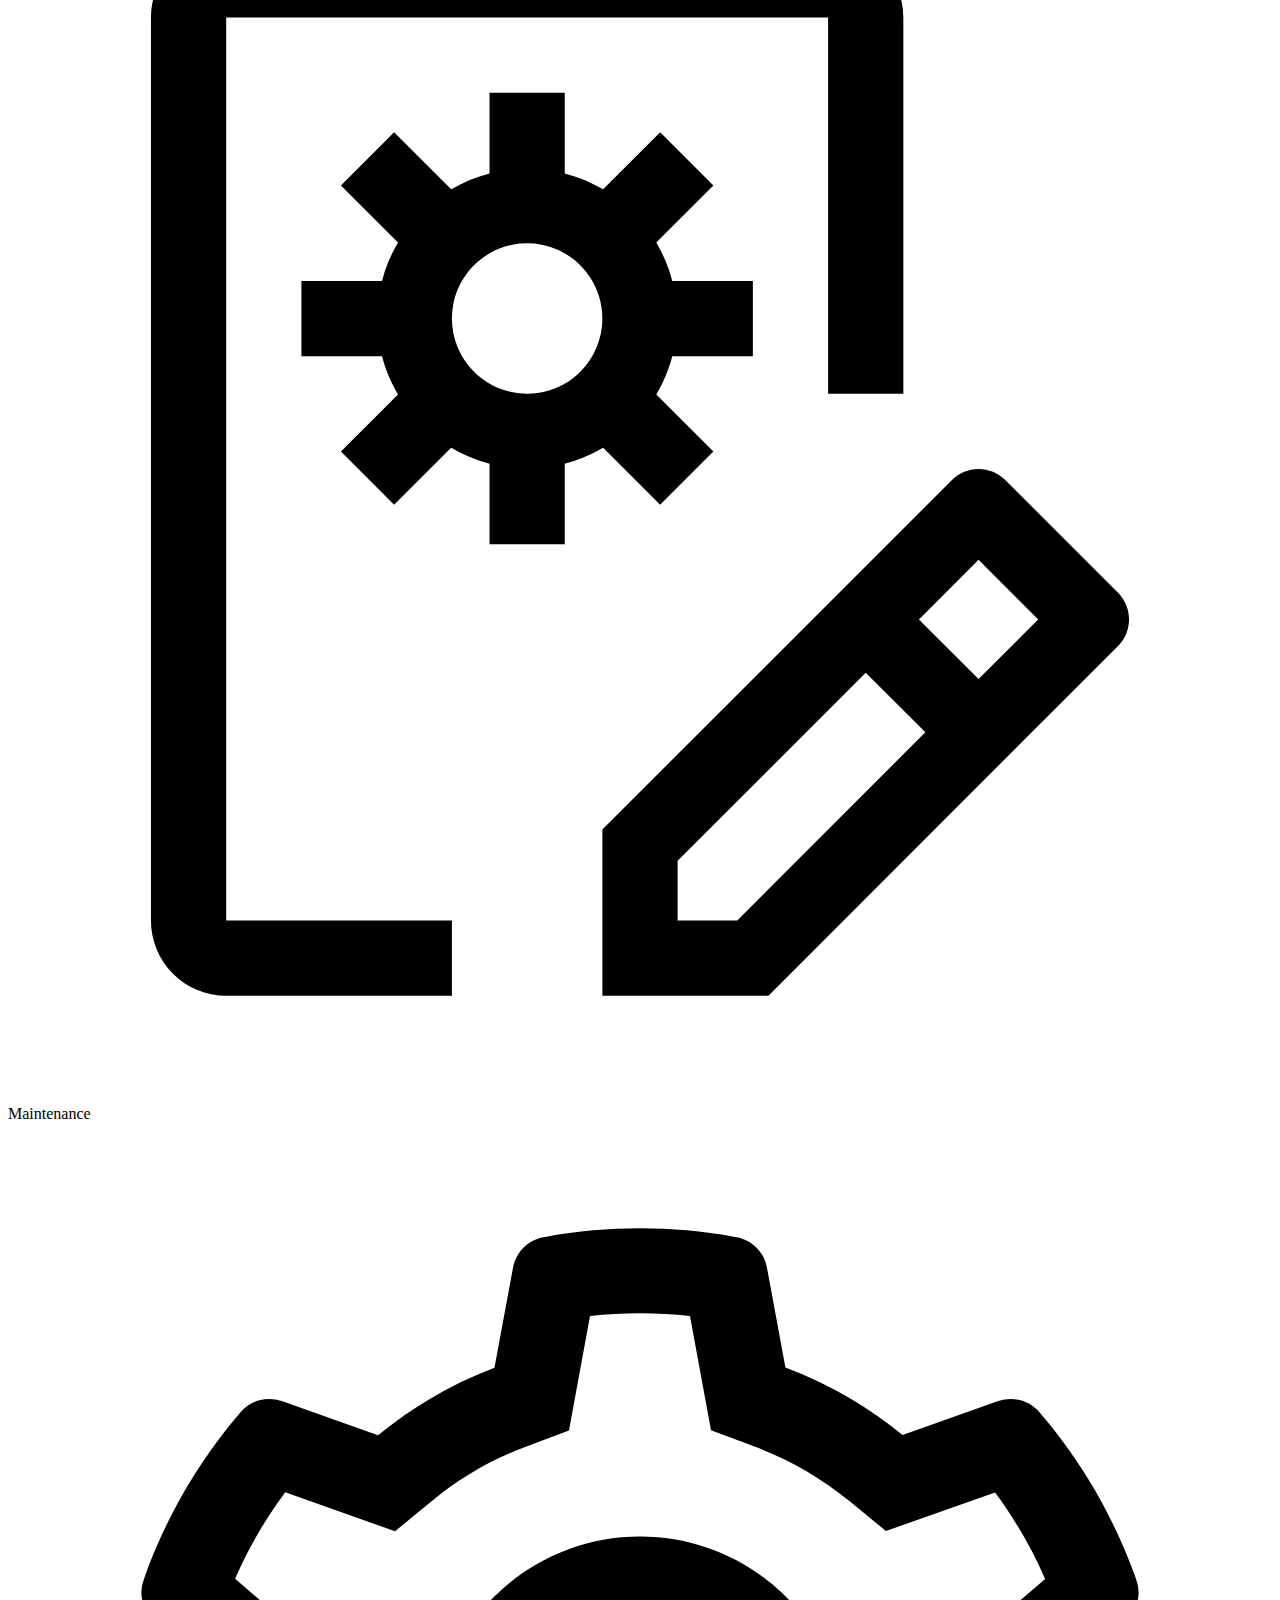
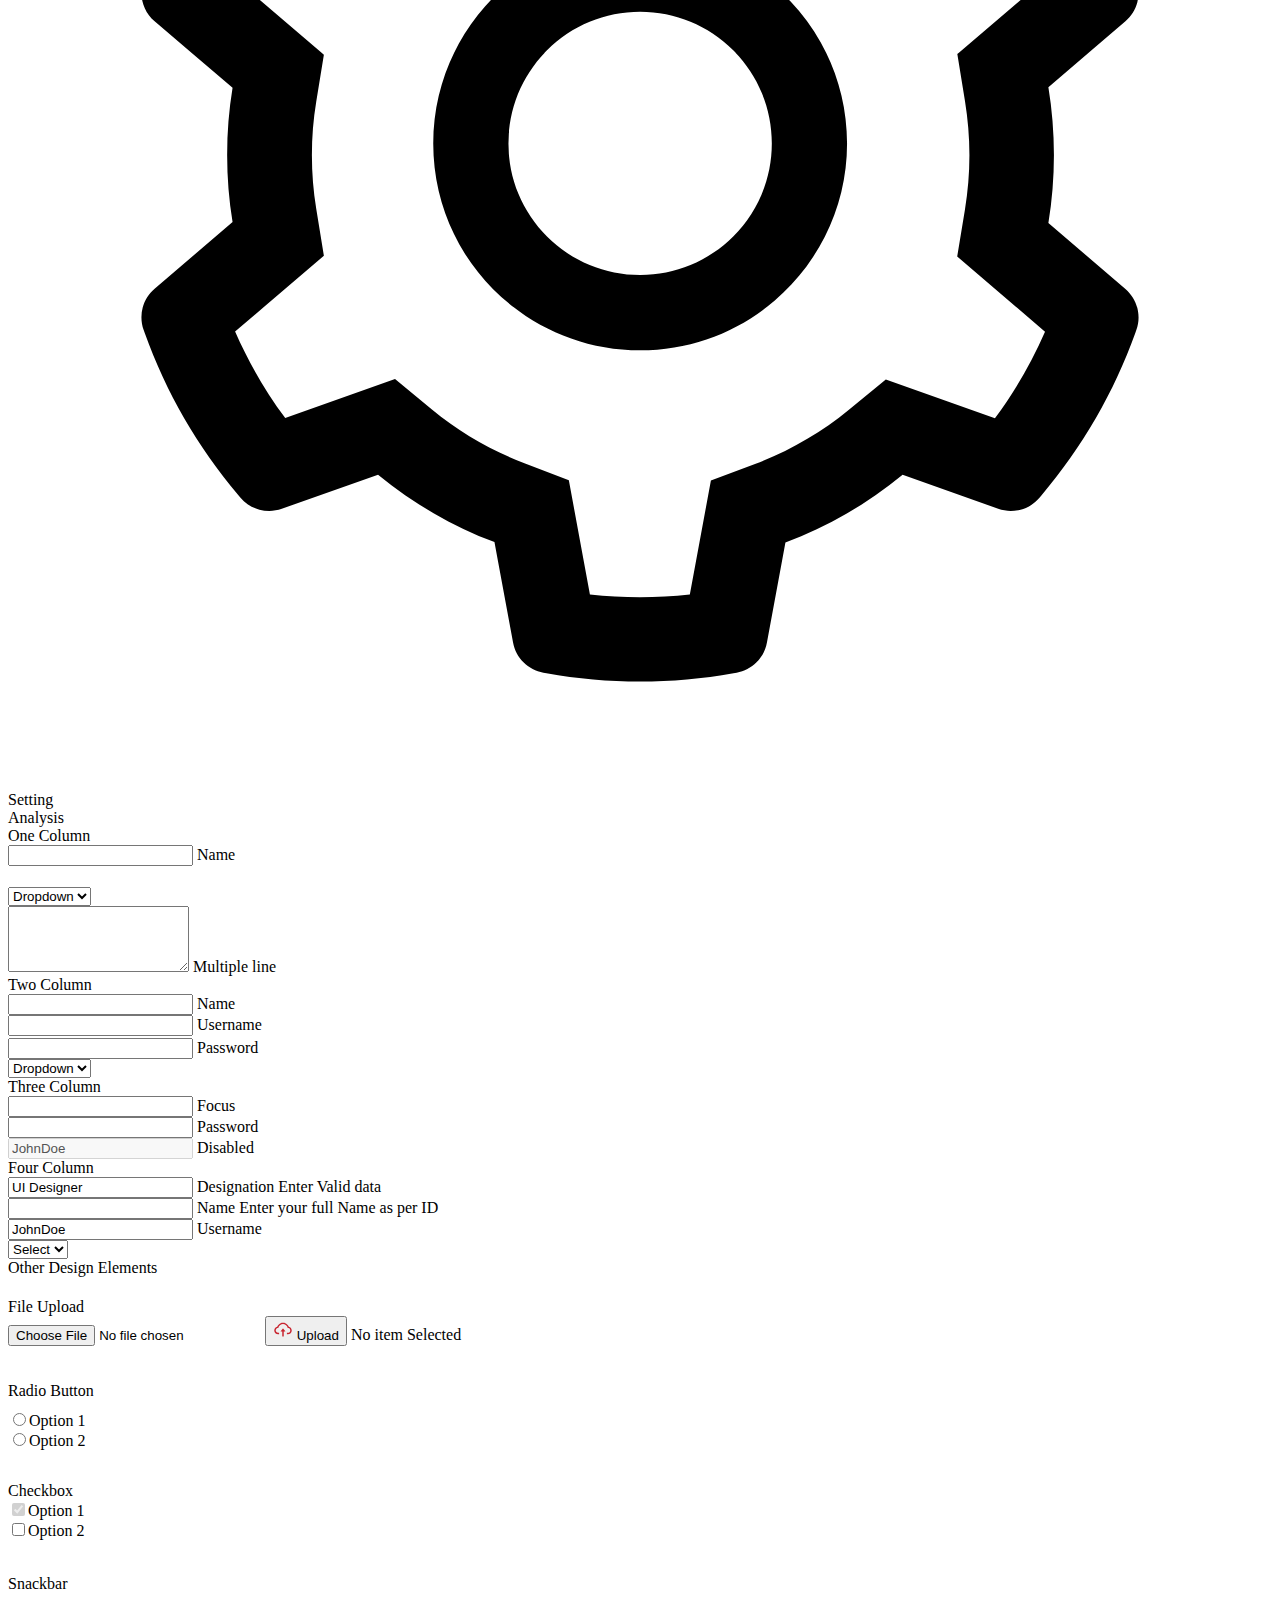
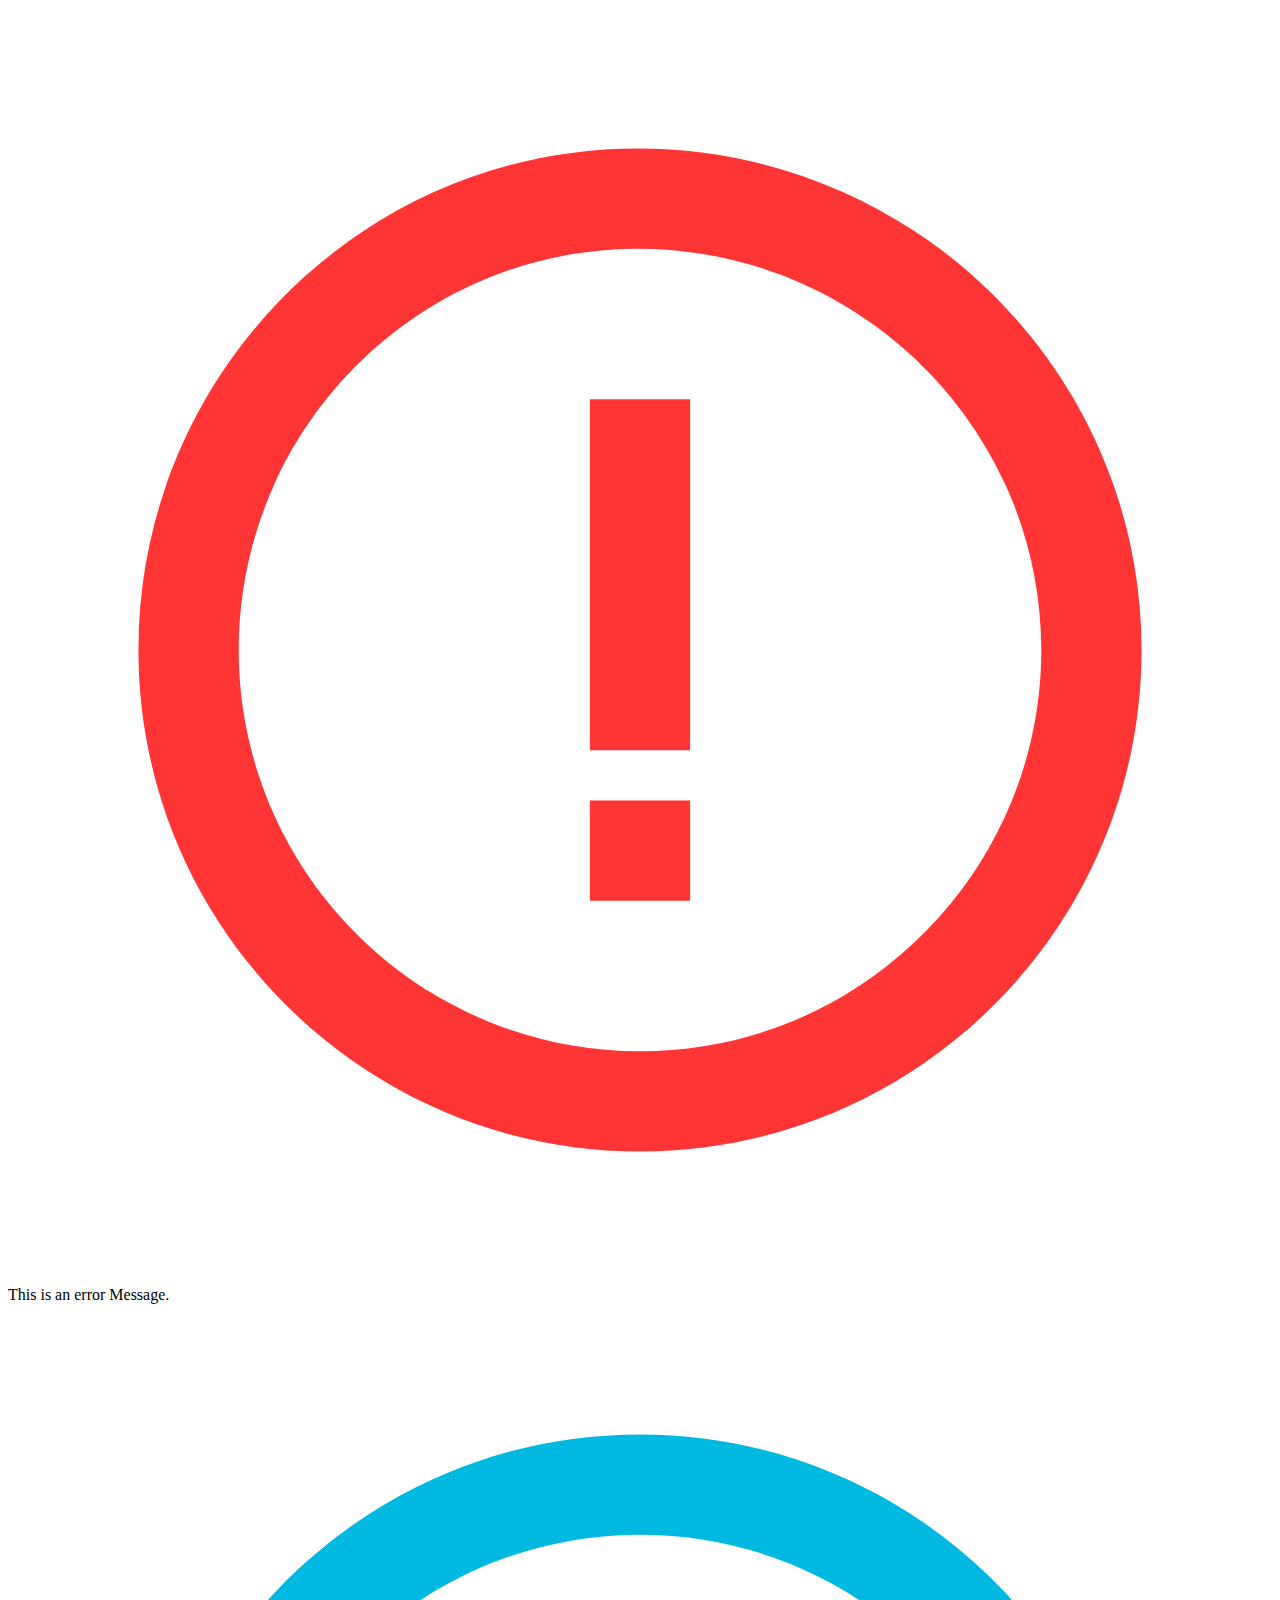
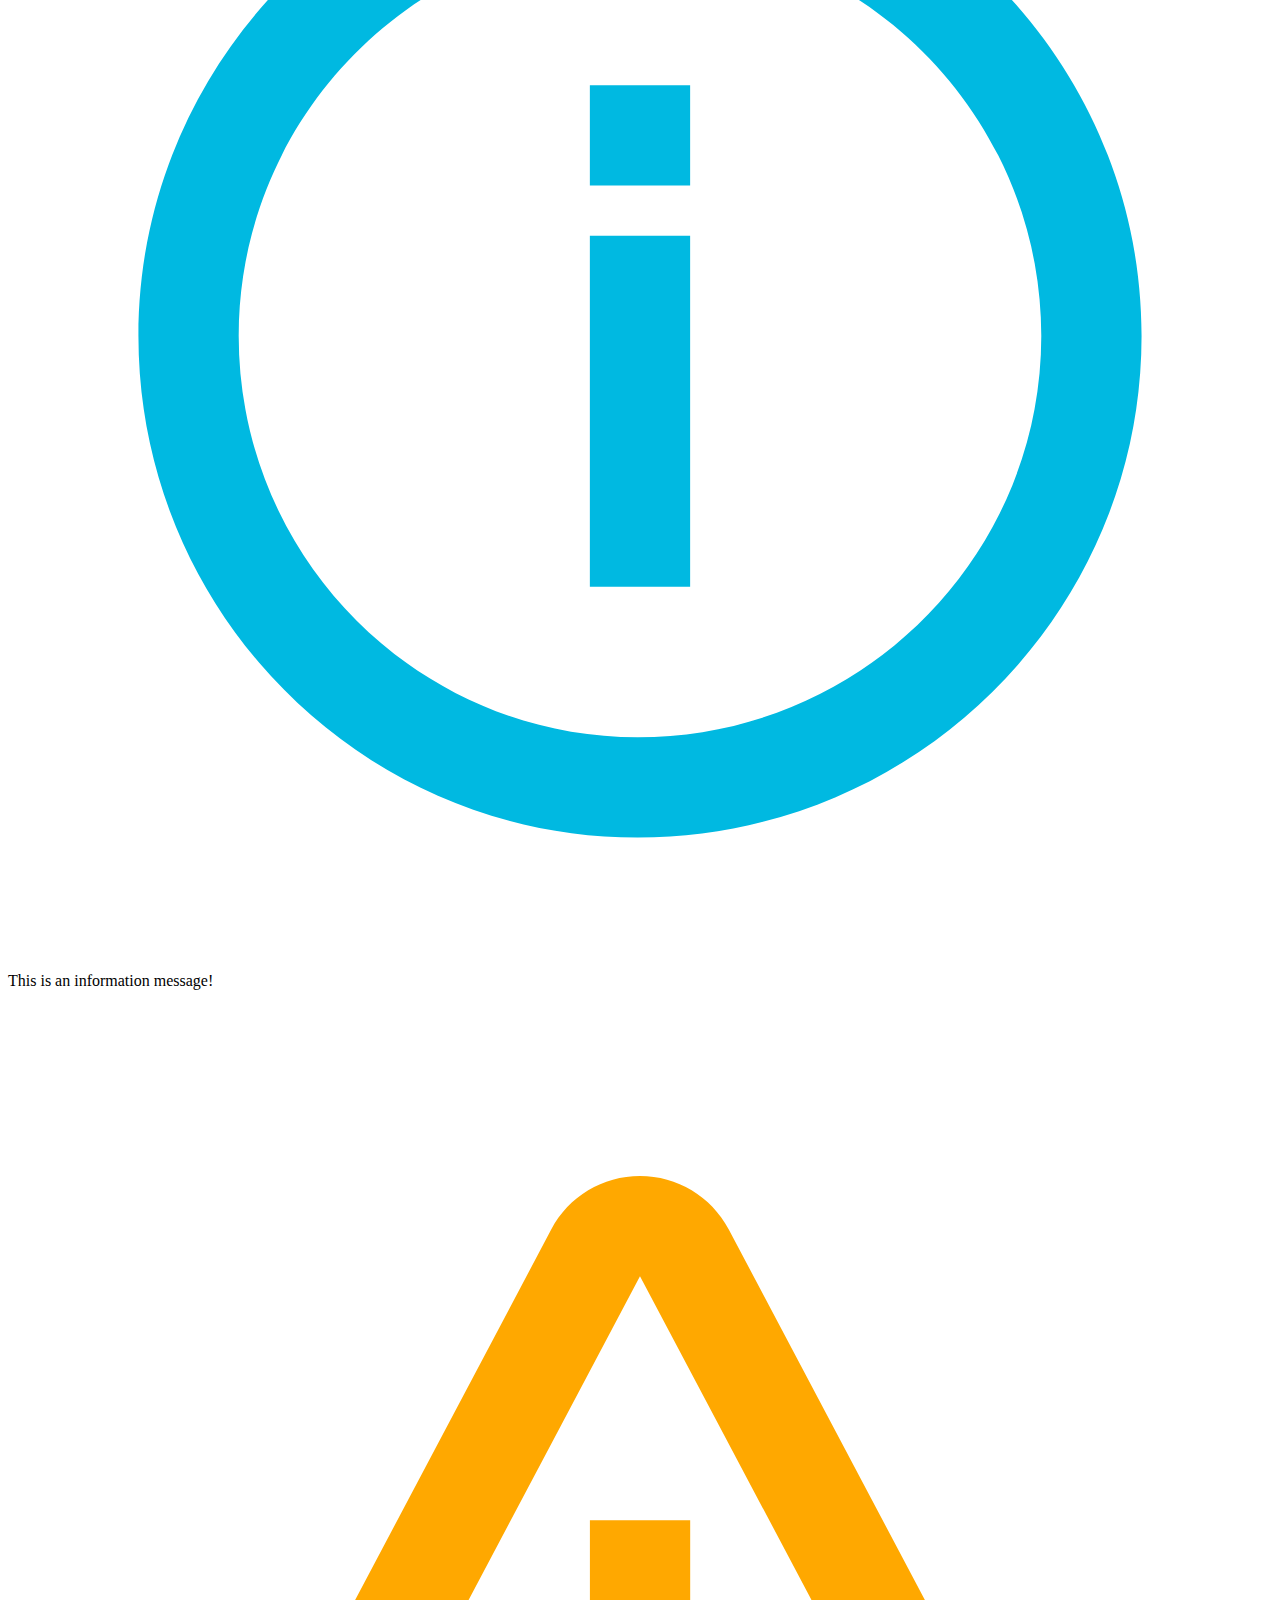
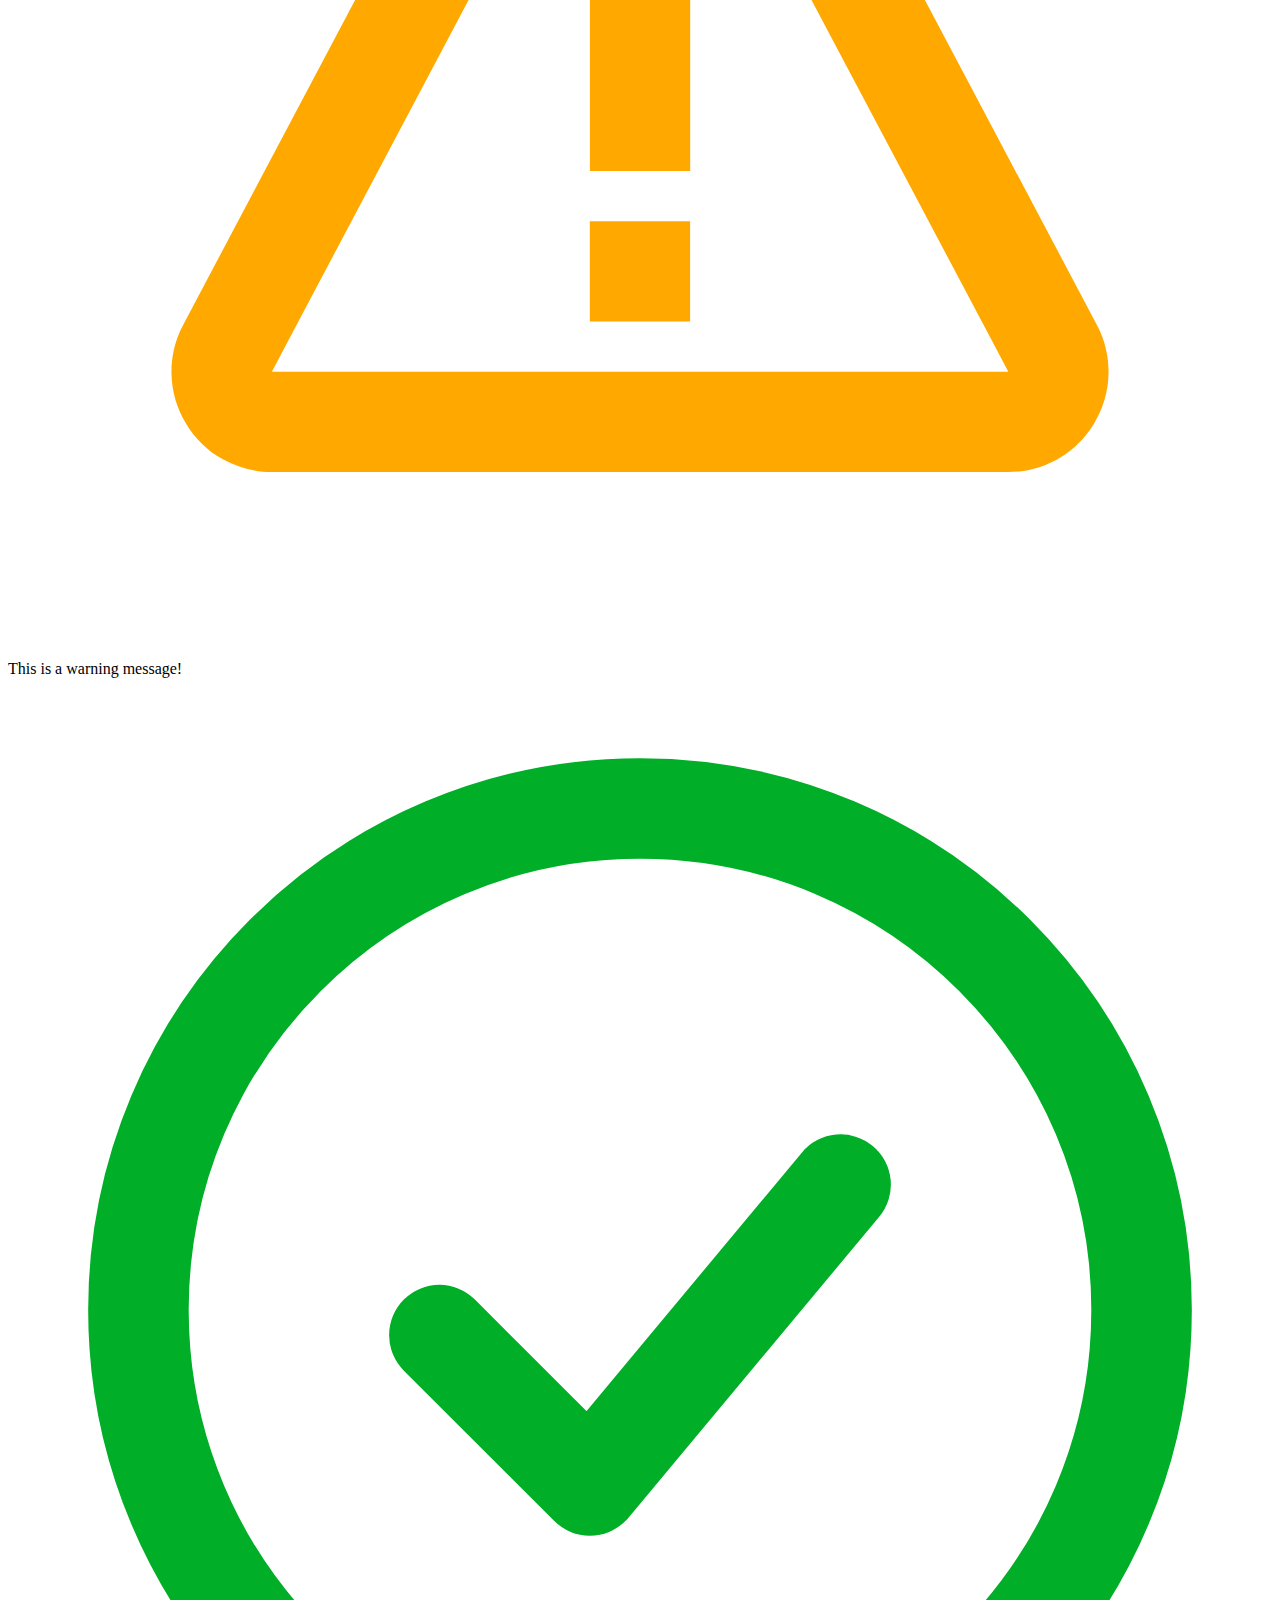
<file: HTML Training assignment/innerpage.html>
<!DOCTYPE html>
<html lang="en">

<head>
  <meta charset="UTF-8">
  <meta name="viewport" content="width=device-width, initial-scale=1.0">
  <link rel="stylesheet" href="C:\Users\DELL\Desktop\TS software\Tatvasoft project\HTML Training assignment\css\style.css">
  <link href="https://fonts.googleapis.com/css?family=Roboto" rel="stylesheet">
  <link rel="stylesheet" href="C:\Users\DELL\Desktop\TS software\Tatvasoft project\HTML Training assignment\css\bootstrap.min.css">
  <title>Inner Page</title>
</head>

<body>
  <div class="dashboard-main-container">
    <div class="innerpage-container">
      <header>
        <div class="flex-left">
          <input type="checkbox" id="check" />
            <label for="check"
              ><img src="images/menu-bar.svg" alt="menu bar" id="menu-bar"
            /></label>
          <img src="images/logo.svg" alt="logo" class="logo">
        </div>
        <div class="flex-right">
          <div>
            <img src="images/search-icon.svg" class="search">
            <input type="text" placeholder="Search" class="search-txt">
          </div>
          <div class="right-panel">
            <img src="images/notification-icon.svg" id="notification">
            <img src="images/profile.png" class="profile">
            <span class="profile-text">John Doe</span>
            <img src="images/downward-arrow.svg" class="arrow">
          </div>
        </div>
      </header>
      <section class="main">
        <div class="side-bar">
          <div class="side-bar-item">
            <img src="images/dashboard-default.svg" class="sidebar-item-icon">
            <span class="sidebar-item-text">Dashboard</span>
          </div>
          <div class="side-bar-item item-2">
            <img src="images/graph-active.svg" class="sidebar-item-icon">
            <span class="sidebar-item-text" style="color: #c8242f">Analysis
            </span>
          </div>
          <div class="side-bar-item">
            <img src="images/inbox-default.svg" class="sidebar-item-icon">
            <span class="sidebar-item-text">Inbox</span>
          </div>
          <div class="side-bar-item">
            <img src="images/clock-default.svg" class="sidebar-item-icon">
            <span class="sidebar-item-text">History</span>
          </div>
          <div class="side-bar-item">
            <img src="images/user-default.svg" class="sidebar-item-icon">
            <span class="sidebar-item-text">User</span>
          </div>
          <div class="side-bar-item">
            <img src="images/maintenance-default.svg" class="sidebar-item-icon">
            <span class="sidebar-item-text">Maintenance</span>
          </div>
          <div class="side-bar-item">
            <img src="images/setting-default.svg" class="sidebar-item-icon">
            <span class="sidebar-item-text">Setting</span>
          </div>
        </div>
        <div class="main-dashboard">
          <div class="heading">Analysis</div>
          <div class="main-form">
            <!-- One Column -->
            <div class="container-fluid col-box">
              <span class="head-text">One Column</span>
              <div class="control">
                <input class="txt-control" type="text" id="name" required>
                <label for="name">Name</label>
              </div>
              <div class="control">
                <select class="dropdown-control" style="margin-top: 21px;">
                  <option>Dropdown</option>
                  <option>1</option>
                  <option>2</option>
                </select>
              </div>
              <div class="control">
                <textarea id="multiline" class="multiline-control" rows="4" required></textarea>
                <label for="multiline">Multiple line</label>
              </div>
            </div>

            <!-- Two column -->
            <div class="container-fluid col-box">
              <span class="head-text">Two Column</span>
              <div class="row gy-2"> 
                <div class="col-12 col-sm-6">
                  <div class="control">
                    <input class="txt-control" type="text" id="name" required>
                    <label for="name">Name</label>
                  </div>
                </div>
                <div class="col-12 col-sm-6">
                  <div class="control">
                    <input class="txt-control" type="text" id="uname" required>
                    <label for="uname">Username</label>
                  </div>
                </div>
              </div>
              <div class="row gy-2" style="margin-top: 2px">
                <div class="col-12 col-sm-6">
                  <div class="control">
                    <input class="txt-control" type="password" id="pass" required>
                    <label for="pass">Password</label>
                  </div>
                </div>
                <div class="col-12 col-sm-6 ">
                  <div class="control">
                    <select class="dropdown-control">
                      <option>Dropdown</option>
                      <option>1</option>
                      <option>2</option>
                    </select>
                  </div>
                </div>
              </div>
            </div>

            <!-- Three Column -->
            <div class="container-fluid col-box">
              <span class="head-text">Three Column</span>
              <div class="row gy-2">
                <div class="col-12 col-sm-6 col-md-4  col-lg-4 col-xl-4">
                  <div class="control">
                    <input class="txt-control" type="text" id="focus" required>
                    <label for="focus">Focus</label>
                  </div>
                </div>
                <div class="col-12 col-sm-6 col-md-4  col-lg-4 col-xl-4">
                  <div class="control">
                    <input class="txt-control" type="password" id="pass1" required>
                    <label for="pass1">Password</label>
                  </div>
                </div>
                <div class="col-12 col-sm-12 col-md-4  col-lg-4 col-xl-4">
                  <div class="control">
                    <input class="disable-control" type="text" id="disable" name="disable" value="JohnDoe" disabled>
                    <label for="disable">Disabled</label>
                  </div>
                </div>
              </div>
            </div>

            <!-- Four Column -->
            <div class="container-fluid  col-box">
              <span class="head-text">Four Column</span>
              <div class="row gy-2">
                <div class="col-12 col-sm-6 col-md-4  col-lg-3 col-xl-3">
                  <div class="control">
                    <input class="validate-control" type="text" id="designation" name="designation" value="UI Designer"
                      required>
                    <label for="designation">Designation</label>
                    <span>Enter Valid data</span>
                  </div>
                </div>
                <div class="col-12 col-sm-6 col-md-4 col-lg-3 col-xl-3">
                  <div class="control">
                    <input class="info-control" type="text" id="name" required>
                    <label for="name">Name</label>
                    <span>Enter your full Name as per ID</span>
                  </div>
                </div>
                <div class="col-12 col-sm-6 col-md-4 col-lg-3 col-xl-3">
                  <div class="control">
                    <input class="txt-control" type="text" id="uname" name="uname" required value="JohnDoe">
                    <label for="uname">Username</label>
                  </div>
                </div>
                <div class="col-12 col-sm-6 col-md-12  col-lg-3 col-xl-3">
                  <div class="control">
                    <select class="dropdown-control">
                      <option>Select</option>
                      <option>1</option>
                      <option>2</option>
                    </select>
                  </div>
                </div>
              </div>
            </div>

            <!-- Other Design elements -->
            <div class="col-box">
              <div class="head-text" style="margin-bottom: 21px;">
                Other Design Elements
              </div>
              <div class="inner-head-text">
                File Upload
              </div>
              <div class="control">
                <input type="file">
                <button class="btn-upload"><img src="images/cloud-upload-icon.svg" alt="Upload"> <span
                    class="upload-text">Upload</span></button>
                <span>No item Selected</span>
              </div>
              <div class="inner-head-text" style="margin-top: 36px; margin-bottom: 10px;">
                Radio Button
              </div>
              <div class="radiobutton">
                <div class="opt"><input type="radio" name="option1" id="option1" /><span class="opt-name">Option
                    1</span></div>
                <div class="opt"><input type="radio" name="option1" id="option2" /><span class="opt-name">Option
                    2</span></div>
              </div>
              <div class="inner-head-text" style="margin-top: 32px;">Checkbox</div>
              <div class="check-box">
                <div class="check"><input type="checkbox" name="check" id="check1" checked disabled /><span
                    class="check-name">Option 1</span></div>
                <div class="check"><input type="checkbox" name="check" id="check2" /><span class="check-name">Option
                    2</span></div>
              </div>

              <div class="inner-head-text" style="margin-top: 35px; margin-bottom: 25px;">
                Snackbar
              </div>
              <div class="row gy-2">
                <div class="col-12 col-sm-12 col-md-6  col-lg-6 col-xl-6">
                  <div class="snackbar error">
                    <img src="images/error-icon.svg">
                      This is an error Message.
                  </div>
                </div>
                <div class="col-12 col-sm-12 col-md-6  col-lg-6 col-xl-6">
                  <div class="snackbar info">
                    <img src="images/info-icon.svg">
                    This is an information message!
                  </div>
                </div>
              </div>
              <div class="row gy-2" style="margin-top: 2px;">
                <div class="col-12 col-sm-12 col-md-6  col-lg-6 col-xl-6">
                  <div class="snackbar warning">
                    <img src="images/warning-icon.svg">
                      This is a warning message!
                  </div>
                </div>
                <div class="col-12 col-sm-12 col-md-6  col-lg-6 col-xl-6">
                  <div class="snackbar success">
                    <img src="images/success-icon.svg">
                    This is a success message!
                  </div>
                </div>
              </div>
              <div class="inner-head-text" style="margin-top: 35px;">
                Call to action
              </div>
              <div class="btn-box">
                <button class="primary">Primary</button>
                <button class="secondary">Secondary</button>
              </div>

              <div class="inner-head-text" style="margin-top: 35px;">
                Tabs
              </div>
              <ul class="tabs">
                <li class="tab-item active">
                  <a class="tab-link">Tab 1</a>
                </li>
                <li class="tab-item">
                  <a class="tab-link">Tab 2</a>
                </li>
                <li class="tab-item">
                  <a class="tab-link ">Tab 3</a>
                </li>
              </ul>
              <p>Lorem Ipsum is simply dummy text of the printing and typesetting industry. Lorem Ipsum has been the industry's standard dummy text ever since the 1500s, when an unknown printer took a galley of type and scrambled it to make a type specimen book. It has survived not only five centuries, but also the leap into electronic typesetting, remaining essentially unchanged. It was popularised in the 1960s with the release of Letraset sheets containing.</p>
            </div>
          </div>
        </div>
    </div>
  </div>
  </section>
  </div>
  </div>
</body>

</html>
</file>
